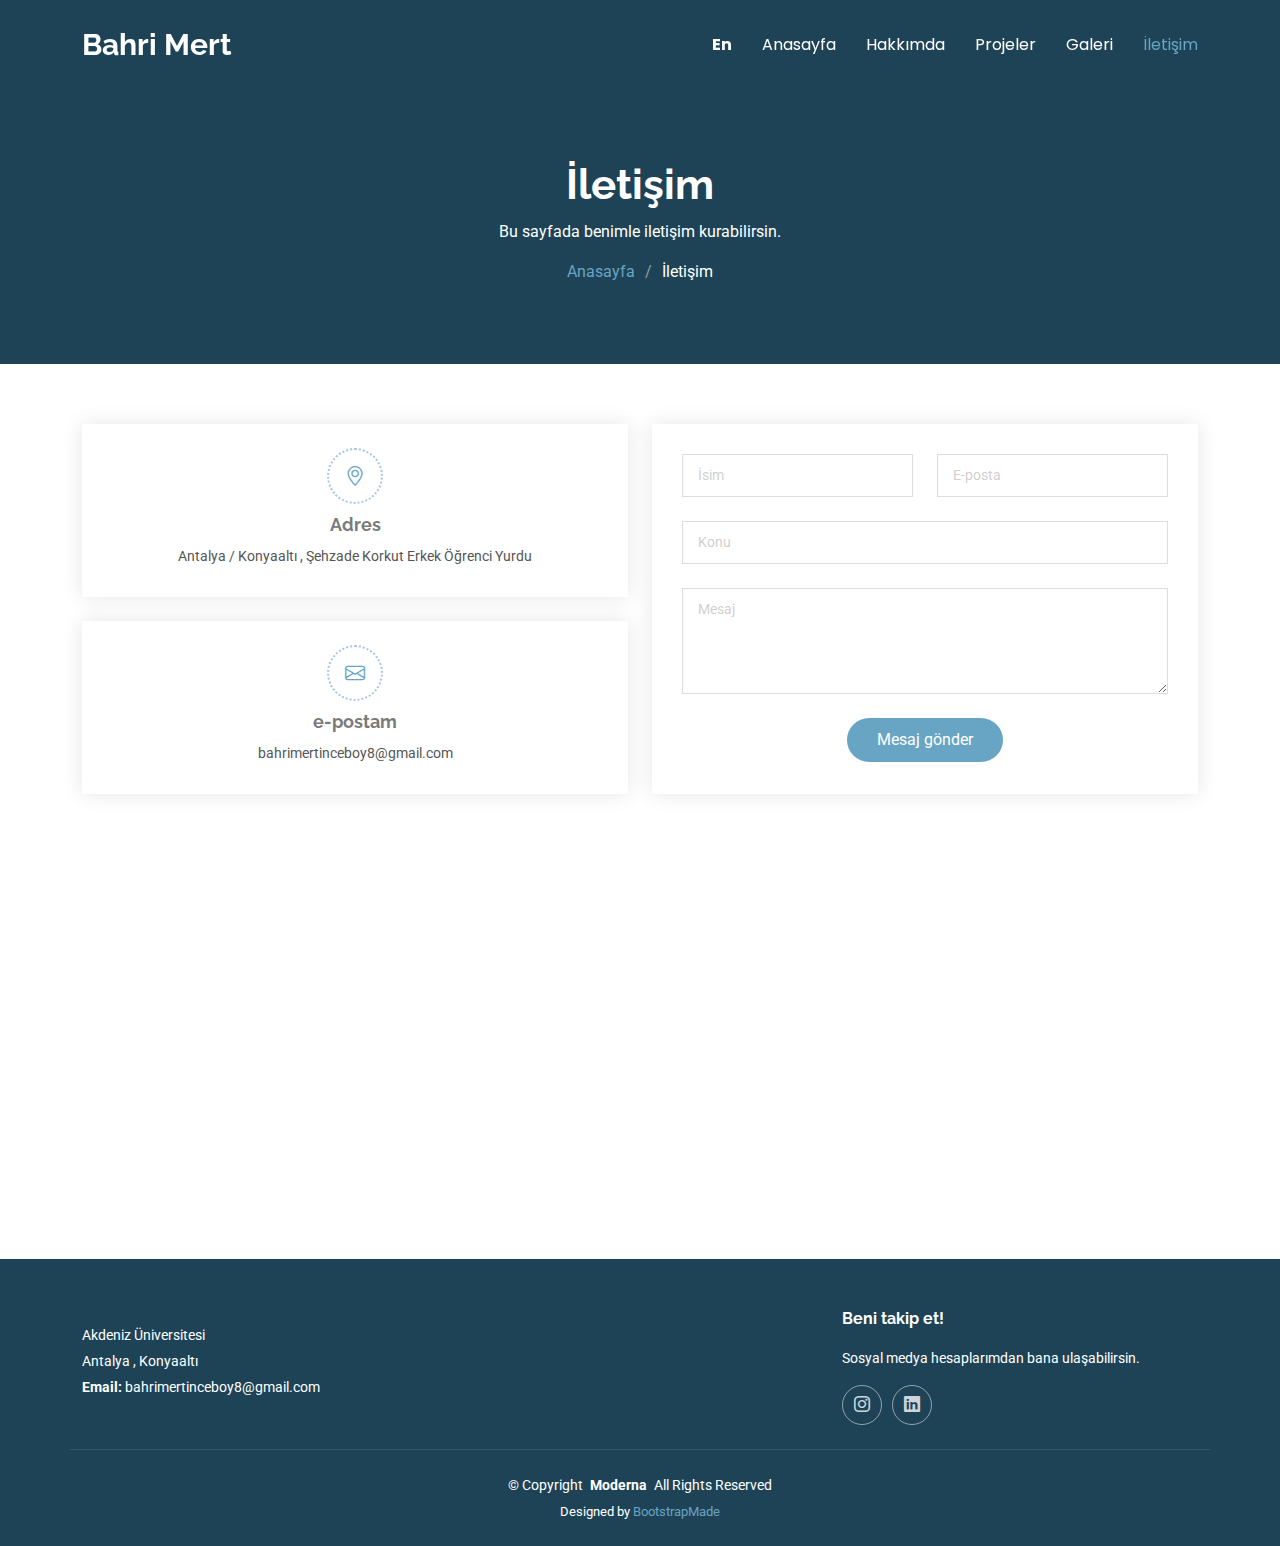
<file: iletisim.html>
<!DOCTYPE html>
<html lang="en">

<head>
  <meta charset="utf-8">
  <meta content="width=device-width, initial-scale=1.0" name="viewport">
  <title>İletişim - Bahri Mert İnceboy</title>
  <meta name="description" content="Akdeniz Üniversitesi Bilgisayar Programcılığı öğrencisi Bahri Mert İnceboy'un kişisel portfolyo web sitesi. Web tasarım projeleri, grafik çalışmalar ve özgeçmiş bilgileri.">
  <meta name="keywords" content="Bahri Mert İnceboy, Akdeniz Üniversitesi, Bilgisayar Programcılığı, Web Tasarım, Portfolyo, HTML, CSS, Grafik Tasarım, Antalya, Öğrenci Projesi">

  <!-- Favicons -->
  <link href="assets/img/favicon.png" rel="icon">
  <link href="assets/img/apple-touch-icon.png" rel="apple-touch-icon">

  <!-- Fonts -->
  <link href="https://fonts.googleapis.com" rel="preconnect">
  <link href="https://fonts.gstatic.com" rel="preconnect" crossorigin>
  <link href="https://fonts.googleapis.com/css2?family=Roboto:ital,wght@0,100;0,300;0,400;0,500;0,700;0,900;1,100;1,300;1,400;1,500;1,700;1,900&family=Poppins:ital,wght@0,100;0,200;0,300;0,400;0,500;0,600;0,700;0,800;0,900;1,100;1,200;1,300;1,400;1,500;1,600;1,700;1,800;1,900&family=Raleway:ital,wght@0,100;0,200;0,300;0,400;0,500;0,600;0,700;0,800;0,900;1,100;1,200;1,300;1,400;1,500;1,600;1,700;1,800;1,900&display=swap" rel="stylesheet">

  <!-- Vendor CSS Files -->
  <link href="assets/vendor/bootstrap/css/bootstrap.min.css" rel="stylesheet">
  <link href="assets/vendor/bootstrap-icons/bootstrap-icons.css" rel="stylesheet">
  <link href="assets/vendor/aos/aos.css" rel="stylesheet">
  <link href="assets/vendor/glightbox/css/glightbox.min.css" rel="stylesheet">
  <link href="assets/vendor/swiper/swiper-bundle.min.css" rel="stylesheet">

  <!-- Main CSS File -->
  <link href="assets/css/main.css" rel="stylesheet">

  <!-- =======================================================
  * Template Name: Moderna
  * Template URL: https://bootstrapmade.com/free-bootstrap-template-corporate-moderna/
  * Updated: Aug 07 2024 with Bootstrap v5.3.3
  * Author: BootstrapMade.com
  * License: https://bootstrapmade.com/license/
  ======================================================== -->
</head>

<body class="contact-page">

  <header id="header" class="header d-flex align-items-center fixed-top">
    <div class="container-fluid container-xl position-relative d-flex align-items-center justify-content-between">

      <a href="index.html" class="logo d-flex align-items-center">
        <!-- Uncomment the line below if you also wish to use an image logo -->
        <!-- <img src="assets/img/logo.png" alt=""> -->
        <h1 class="sitename">Bahri Mert</h1>
      </a>

      <nav id="navmenu" class="navmenu">
       
        <ul>
          <li><a href="en/contact.html" style="color: rgb(255, 255, 255); font-weight: bold;">En</a></li>
          <li><a href="index.html">Anasayfa</a></li>
          <li><a href="hakkimda.html">Hakkımda</a></li>
          <li><a href="projeler.html">Projeler</a></li>
          <li><a href="Galeri.html">Galeri</a></li>
          <li><a href="iletisim.html" class="active">İletişim</a></li>
          
        </ul>
        <i class="mobile-nav-toggle d-xl-none bi bi-list"></i>
      </nav>

    </div>
  </header>

  <main class="main">

    <!-- Page Title -->
    <div class="page-title dark-background">
      <div class="container position-relative">
        <h1>İletişim</h1>
        <p>Bu sayfada benimle iletişim kurabilirsin.</p>
        <nav class="breadcrumbs">
          <ol>
            <li><a href="index.html">Anasayfa</a></li>
            <li class="current">İletişim</li>
          </ol>
        </nav>
      </div>
    </div><!-- End Page Title -->

    <!-- Contact Section -->
    <section id="contact" class="contact section">

      <div class="container" data-aos="fade-up" data-aos-delay="100">

        <div class="row gy-4">
          <div class="col-lg-6 ">
            <div class="row gy-4">

              <div class="col-lg-12">
                <div class="info-item d-flex flex-column justify-content-center align-items-center" data-aos="fade-up" data-aos-delay="200">
                  <i class="bi bi-geo-alt"></i>
                  <h3>Adres</h3>
                  <p>Antalya / Konyaaltı , Şehzade Korkut Erkek Öğrenci Yurdu</p>
                </div>
              </div><!-- End Info Item -->

              

              <div class="col-md-12">
                <div class="info-item d-flex flex-column justify-content-center align-items-center" data-aos="fade-up" data-aos-delay="400">
                  <i class="bi bi-envelope"></i>
                  <h3>e-postam</h3>
                  <p>bahrimertinceboy8@gmail.com</p>
                </div>
              </div><!-- End Info Item -->

            </div>
          </div>

          <div class="col-lg-6">
            <form action="forms/contact.php" method="post" class="php-email-form" data-aos="fade-up" data-aos-delay="500">
              <div class="row gy-4">

                <div class="col-md-6">
                  <input type="text" name="name" class="form-control" placeholder="İsim" required="">
                </div>

                <div class="col-md-6 ">
                  <input type="email" class="form-control" name="email" placeholder="E-posta" required="">
                </div>

                <div class="col-md-12">
                  <input type="text" class="form-control" name="subject" placeholder="Konu" required="">
                </div>

                <div class="col-md-12">
                  <textarea class="form-control" name="message" rows="4" placeholder="Mesaj" required=""></textarea>
                </div>

                <div class="col-md-12 text-center">
                  <div class="loading">Yükleniyor</div>
                  <div class="error-message"></div>
                  <div class="sent-message">Mesajınız gönderildi. Teşekkür ederiz!</div>

                  <button type="submit">Mesaj gönder</button>
                </div>

              </div>
            </form>
          </div><!-- End Contact Form -->

        </div>

      </div>

      <div class="mt-5" data-aos="fade-up" data-aos-delay="200">
        <iframe src="https://www.google.com/maps/embed?pb=!1m18!1m12!1m3!1d3190.9367240993433!2d30.636352975712757!3d36.89186197222119!2m3!1f0!2f0!3f0!3m2!1i1024!2i768!4f13.1!3m3!1m2!1s0x14c3914b275b4d8d%3A0x641a0084f20dd37!2sKYK%20%C5%9Eehzade%20Korkut%20%C3%96%C4%9Frenci%20Yurdu!5e0!3m2!1str!2str!4v1764852808141!5m2!1str!2str" width="100%" height="350" style="border:0;" allowfullscreen="" loading="lazy" referrerpolicy="no-referrer-when-downgrade"></iframe>
      </div><!-- End Google Maps -->

    </section><!-- /Contact Section -->

  </main>

  <footer id="footer" class="footer dark-background">

   
    <div class="container footer-top">
      <div class="row gy-4">
        <div class="col-lg-4 col-md-6 footer-about">
          <a href="index.html" class="d-flex align-items-center">
            <span class="sitename"></span>
          </a>
          <div class="footer-contact pt-3">
            <p>Akdeniz Üniversitesi</p>
            <p>Antalya , Konyaaltı</p>
          
            <p><strong>Email:</strong> <span>bahrimertinceboy8@gmail.com</span></p>
          </div>
        </div>

        <div class="col-lg-2 col-md-3 footer-links">
          
        </div>

        <div class="col-lg-2 col-md-3 footer-links">
          
        </div>

        <div class="col-lg-4 col-md-12">
          <h4>Beni takip et!</h4>
          <p>Sosyal medya hesaplarımdan bana ulaşabilirsin.</p>
          <div class="social-links d-flex">
            
            
            <a href="https://www.instagram.com/bahri_mert10"><i class="bi bi-instagram"></i></a>
            <a href="https://www.linkedin.com/in/bahri-mert-inceboy-39a66a24a/"><i class="bi bi-linkedin"></i></a>
          </div>
        </div>

      </div>
    </div>

    <div class="container copyright text-center mt-4">
      <p>© <span>Copyright</span> <strong class="px-1 sitename">Moderna</strong> <span>All Rights Reserved</span></p>
      <div class="credits">
        <!-- All the links in the footer should remain intact. -->
        <!-- You can delete the links only if you've purchased the pro version. -->
        <!-- Licensing information: https://bootstrapmade.com/license/ -->
        <!-- Purchase the pro version with working PHP/AJAX contact form: [buy-url] -->
        Designed by <a href="https://bootstrapmade.com/">BootstrapMade</a>
      </div>
    </div>

  </footer>

  <!-- Scroll Top -->
  <a href="#" id="scroll-top" class="scroll-top d-flex align-items-center justify-content-center"><i class="bi bi-arrow-up-short"></i></a>

  <!-- Preloader -->
  <div id="preloader"></div>

  <!-- Vendor JS Files -->
  <script src="assets/vendor/bootstrap/js/bootstrap.bundle.min.js"></script>
  <script src="assets/vendor/php-email-form/validate.js"></script>
  <script src="assets/vendor/aos/aos.js"></script>
  <script src="assets/vendor/glightbox/js/glightbox.min.js"></script>
  <script src="assets/vendor/purecounter/purecounter_vanilla.js"></script>
  <script src="assets/vendor/swiper/swiper-bundle.min.js"></script>
  <script src="assets/vendor/waypoints/noframework.waypoints.js"></script>
  <script src="assets/vendor/imagesloaded/imagesloaded.pkgd.min.js"></script>
  <script src="assets/vendor/isotope-layout/isotope.pkgd.min.js"></script>

  <!-- Main JS File -->
  <script src="assets/js/main.js"></script>

</body>

</html>
</file>
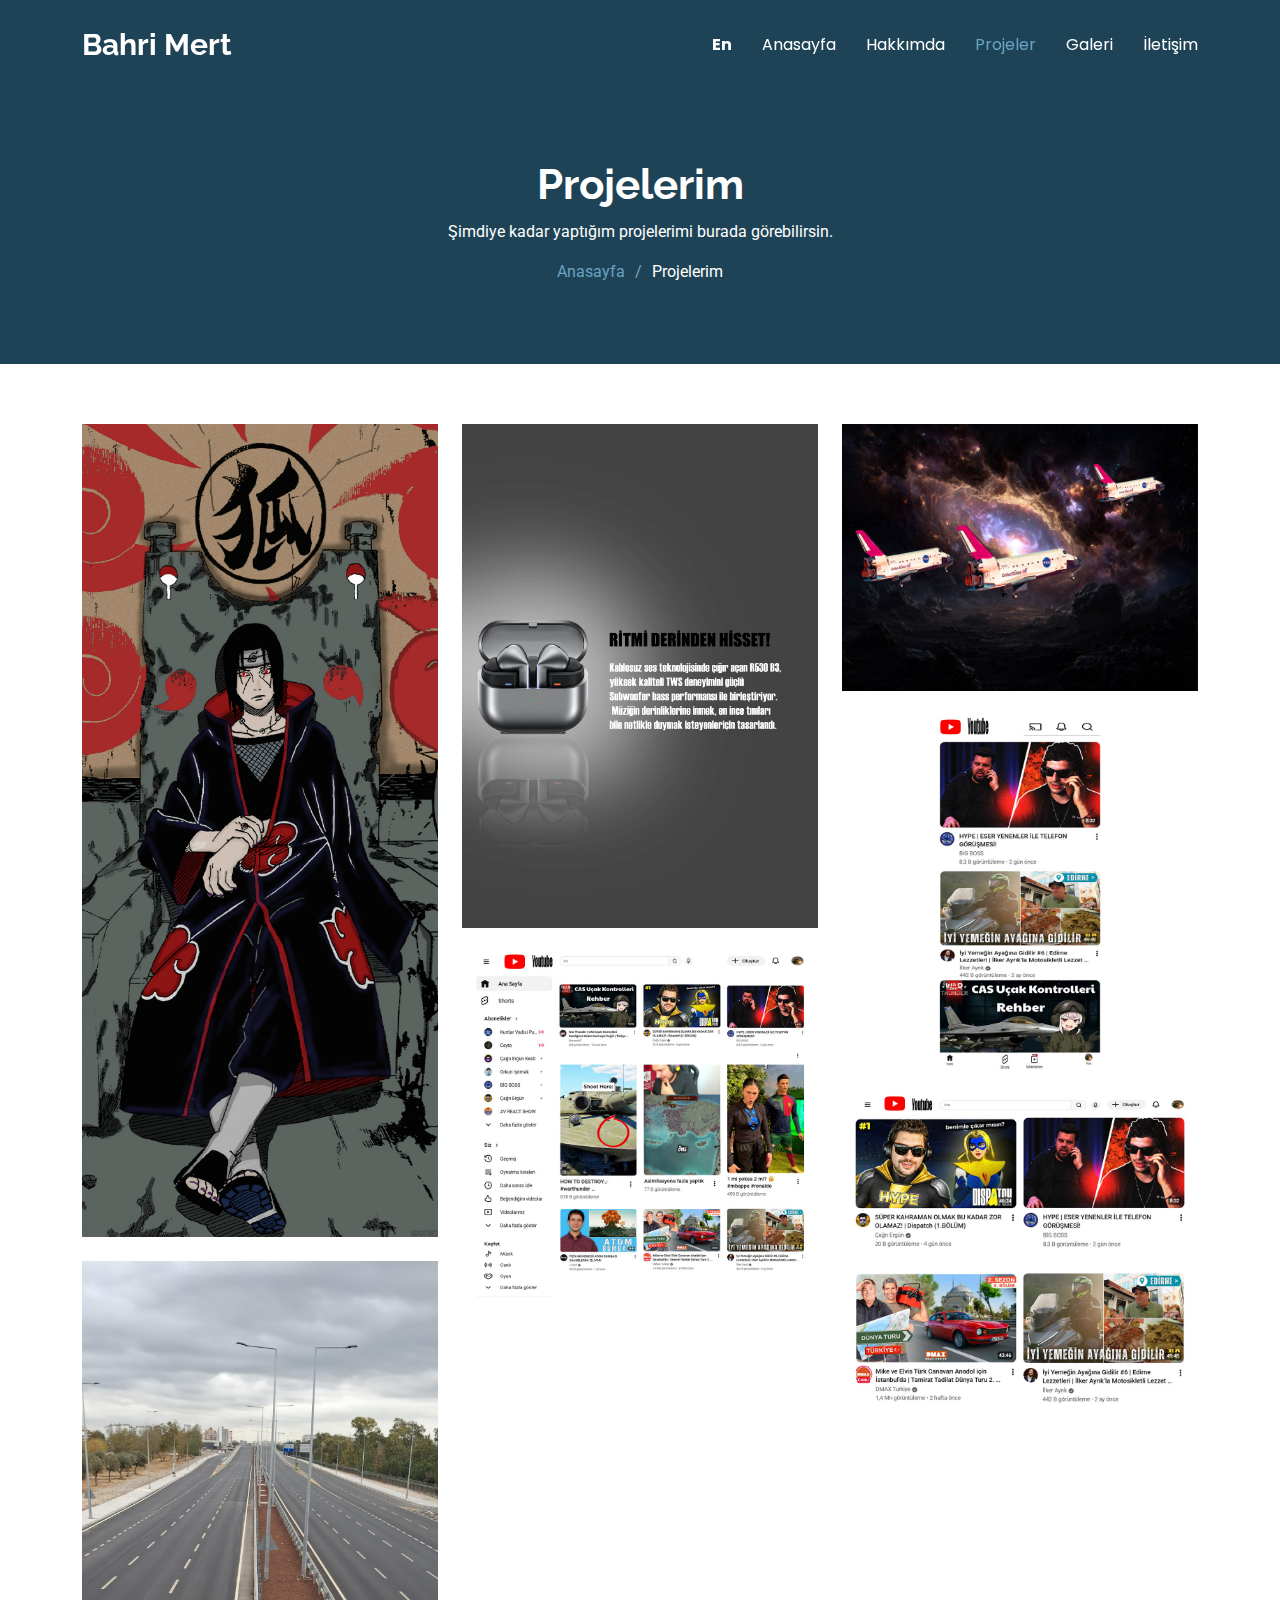
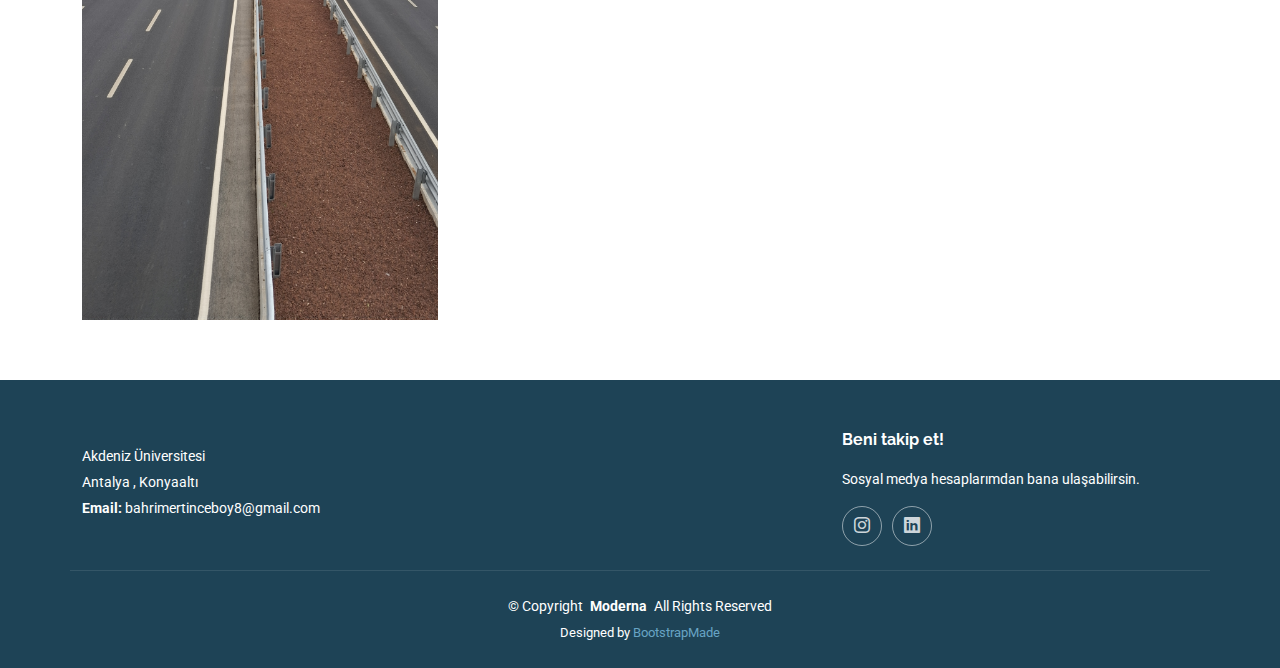
<file: projeler.html>
<!DOCTYPE html>
<html lang="en">

<head>
  <meta charset="utf-8">
  <meta content="width=device-width, initial-scale=1.0" name="viewport">
  <title>Projelerim - Bahri Mert İnceboy</title>
  <meta name="description" content="Akdeniz Üniversitesi Bilgisayar Programcılığı öğrencisi Bahri Mert İnceboy'un kişisel portfolyo web sitesi. Web tasarım projeleri, grafik çalışmalar ve özgeçmiş bilgileri.">
  <meta name="keywords" content="Bahri Mert İnceboy, Akdeniz Üniversitesi, Bilgisayar Programcılığı, Web Tasarım, Portfolyo, HTML, CSS, Grafik Tasarım, Antalya, Öğrenci Projesi">

  <!-- Favicons -->
  <link href="assets/img/favicon.png" rel="icon">
  <link href="assets/img/apple-touch-icon.png" rel="apple-touch-icon">

  <!-- Fonts -->
  <link href="https://fonts.googleapis.com" rel="preconnect">
  <link href="https://fonts.gstatic.com" rel="preconnect" crossorigin>
  <link href="https://fonts.googleapis.com/css2?family=Roboto:ital,wght@0,100;0,300;0,400;0,500;0,700;0,900;1,100;1,300;1,400;1,500;1,700;1,900&family=Poppins:ital,wght@0,100;0,200;0,300;0,400;0,500;0,600;0,700;0,800;0,900;1,100;1,200;1,300;1,400;1,500;1,600;1,700;1,800;1,900&family=Raleway:ital,wght@0,100;0,200;0,300;0,400;0,500;0,600;0,700;0,800;0,900;1,100;1,200;1,300;1,400;1,500;1,600;1,700;1,800;1,900&display=swap" rel="stylesheet">

  <!-- Vendor CSS Files -->
  <link href="assets/vendor/bootstrap/css/bootstrap.min.css" rel="stylesheet">
  <link href="assets/vendor/bootstrap-icons/bootstrap-icons.css" rel="stylesheet">
  <link href="assets/vendor/aos/aos.css" rel="stylesheet">
  <link href="assets/vendor/glightbox/css/glightbox.min.css" rel="stylesheet">
  <link href="assets/vendor/swiper/swiper-bundle.min.css" rel="stylesheet">

  <!-- Main CSS File -->
  <link href="assets/css/main.css" rel="stylesheet">

  <!-- =======================================================
  * Template Name: Moderna
  * Template URL: https://bootstrapmade.com/free-bootstrap-template-corporate-moderna/
  * Updated: Aug 07 2024 with Bootstrap v5.3.3
  * Author: BootstrapMade.com
  * License: https://bootstrapmade.com/license/
  ======================================================== -->
</head>

<body class="portfolio-page">

  <header id="header" class="header d-flex align-items-center fixed-top">
    <div class="container-fluid container-xl position-relative d-flex align-items-center justify-content-between">

      <a href="index.html" class="logo d-flex align-items-center">
        <!-- Uncomment the line below if you also wish to use an image logo -->
        <!-- <img src="assets/img/logo.png" alt=""> -->
        <h1 class="sitename">Bahri Mert</h1>
      </a>

      <nav id="navmenu" class="navmenu">
        <ul>
          <li><a href="en/projects.html" style="color: rgb(255, 255, 255); font-weight: bold;">En</a></li>
          <li><a href="index.html">Anasayfa</a></li>
          <li><a href="hakkimda.html">Hakkımda</a></li>
          <li><a href="projeler.html" class="active">Projeler</a></li>
          <li><a href="Galeri.html">Galeri</a></li>
          <li><a href="iletisim.html">İletişim</a></li>
          
        </ul>
        <i class="mobile-nav-toggle d-xl-none bi bi-list"></i>
      </nav>

    </div>
  </header>

  <main class="main">

    <!-- Page Title -->
    <div class="page-title dark-background">
      <div class="container position-relative">
        <h1>Projelerim</h1>
        <p>Şimdiye kadar yaptığım projelerimi burada görebilirsin.</p>
        <nav class="breadcrumbs">
          <ol>
            <li><a href="index.html">Anasayfa</a></li>
            <li class="current">Projelerim</li>
          </ol>
        </nav>
      </div>
    </div><!-- End Page Title -->

    <!-- Portfolio Section -->
    <section id="projeler" class="portfolio section">

      <div class="container">

        <div class="isotope-layout" data-default-filter="*" data-layout="masonry" data-sort="original-order">

          

          <div class="row gy-4 isotope-container" data-aos="fade-up" data-aos-delay="200">

            <div class="col-lg-4 col-md-6 portfolio-item isotope-item filter-app">
              <div class="portfolio-content h-100">
                <img src="assets/img/Proje4-Sonrası.jpg" class="img-fluid" alt="">
                <div class="portfolio-info">
                  <h4>Karakalem renklendirme</h4>
                  <p> karakalem çiziminin renklenmiş hali</p>
                  <a href="assets/img/Proje4-Sonrası.jpg" title="Karakalem renklendirme" data-gallery="portfolio-gallery-app" class="glightbox preview-link"><i class="bi bi-zoom-in"></i></a>
                  <a href="portfolio-details.html" title="More Details" class="details-link"><i class=""></i></a>
                </div>
              </div>
            </div><!-- End Portfolio Item -->

            <div class="col-lg-4 col-md-6 portfolio-item isotope-item filter-product">
              <div class="portfolio-content h-100">
                <img src="assets/img/Proje3-Sonrası.jpg" class="img-fluid" alt="">
                <div class="portfolio-info">
                  <h4>Ürün Tanıtımı</h4>
                  <p>Bir Kulaklık Tanıtımı</p>
                  <a href="assets/img/Proje3-Sonrası.jpg" title="Ürün Tanıtımı" data-gallery="portfolio-gallery-product" class="glightbox preview-link"><i class="bi bi-zoom-in"></i></a>
                  <a href="portfolio-details.html" title="More Details" class="details-link"><i class=""></i></a>
                </div>
              </div>
            </div><!-- End Portfolio Item -->

            <!-- End Portfolio Item -->

            

           

            <div class="col-lg-4 col-md-6 portfolio-item isotope-item filter-branding">
              <div class="portfolio-content h-100">
                <img src="assets/img/Proje5 - Sonrası.jpg" class="img-fluid" alt="">
                <div class="portfolio-info">
                  <h4>Smart Object</h4>
                  <p></p>
                  <a href="assets/img/Proje5 - Sonrası.jpg" title="Smart Object" data-gallery="portfolio-gallery-branding" class="glightbox preview-link"><i class="bi bi-zoom-in"></i></a>
                  <a href="portfolio-details.html" title="More Details" class="details-link"><i class=""></i></a>
                </div>
              </div>
            </div><!-- End Portfolio Item -->

            <div class="col-lg-4 col-md-6 portfolio-item isotope-item filter-books">
              <div class="portfolio-content h-100">
                <img src="assets/img/Proje6-Sonrası(Mobil).jpg" class="img-fluid" alt="">
                <div class="portfolio-info">
                  <h4>Website sitesi Arayüzü</h4>
                  <p>Mobil hali</p>
                  <a href="assets/img/Proje6-Sonrası(Mobil).jpg" title="Web sitesi Arayüzü " data-gallery="portfolio-gallery-book" class="glightbox preview-link"><i class="bi bi-zoom-in"></i></a>
                  <a href="portfolio-details.html" title="More Details" class="details-link"><i class=""></i></a>
                </div>
              </div>
            </div><!-- End Portfolio Item -->

            <div class="col-lg-4 col-md-6 portfolio-item isotope-item filter-app">
              <div class="portfolio-content h-100">
                <img src="assets/img/Proje6-Sonrası.jpg" class="img-fluid" alt="">
                <div class="portfolio-info">
                  <h4>Web sitesi Arayüzü</h4>
                  <p>Masaüstü hali</p>
                  <a href="assets/img/Proje6-Sonrası.jpg" title="Web sitesi Arayüzü" data-gallery="portfolio-gallery-app" class="glightbox preview-link"><i class="bi bi-zoom-in"></i></a>
                  <a href="portfolio-details.html" title="More Details" class="details-link"><i class=""></i></a>
                </div>
              </div>
            </div><!-- End Portfolio Item -->

            <div class="col-lg-4 col-md-6 portfolio-item isotope-item filter-product">
              <div class="portfolio-content h-100">
                <img src="assets/img/Proje6-Sonrası(Tablet).jpg" class="img-fluid" alt="">
                <div class="portfolio-info">
                  <h4>Web sitesi Arayüzü</h4>
                  <p>Tablet hali</p>
                  <a href="assets/img/Proje6-Sonrası(Tablet).jpg" title="Web Sitesi Arayüzü" data-gallery="portfolio-gallery-product" class="glightbox preview-link"><i class="bi bi-zoom-in"></i></a>
                  <a href="portfolio-details.html" title="More Details" class="details-link"><i class=""></i></a>
                </div>
              </div>
            </div><!-- End Portfolio Item -->

            <div class="col-lg-4 col-md-6 portfolio-item isotope-item filter-branding">
              <div class="portfolio-content h-100">
                <img src="assets/img/Proje 1- İmage Stack JPEG.jpg" class="img-fluid" alt="">
                <div class="portfolio-info">
                  <h4>İmage Stack</h4>
                  <p>Yolun arabalı halinin temizlenmesi</p>
                  <a href="assets/img/Proje 1- İmage Stack JPEG.jpg" title="İmage Stack" data-gallery="portfolio-gallery-branding" class="glightbox preview-link"><i class="bi bi-zoom-in"></i></a>
                  <a href="portfolio-details.html" title="More Details" class="details-link"><i class=""></i></a>
                </div>
              </div>
            </div><!-- End Portfolio Item -->

            

          </div><!-- End Portfolio Container -->

        </div>

      </div>

    </section><!-- /Portfolio Section -->

  </main>

  <footer id="footer" class="footer dark-background">

    

    <div class="container footer-top">
      <div class="row gy-4">
        <div class="col-lg-4 col-md-6 footer-about">
          <a href="index.html" class="d-flex align-items-center">
            <span class="sitename"></span>
          </a>
          <div class="footer-contact pt-3">
            <p>Akdeniz Üniversitesi</p>
            <p>Antalya , Konyaaltı</p>
          
            <p><strong>Email:</strong> <span>bahrimertinceboy8@gmail.com</span></p>
          </div>
        </div>

        <div class="col-lg-2 col-md-3 footer-links">
          
        </div>

        <div class="col-lg-2 col-md-3 footer-links">
          
        </div>

        <div class="col-lg-4 col-md-12">
          <h4>Beni takip et!</h4>
          <p>Sosyal medya hesaplarımdan bana ulaşabilirsin.</p>
          <div class="social-links d-flex">
            
            
            <a href="https://www.instagram.com/bahri_mert10"><i class="bi bi-instagram"></i></a>
            <a href="https://www.linkedin.com/in/bahri-mert-inceboy-39a66a24a/"><i class="bi bi-linkedin"></i></a>
          </div>
        </div>

      </div>
    </div>

    <div class="container copyright text-center mt-4">
      <p>© <span>Copyright</span> <strong class="px-1 sitename">Moderna</strong> <span>All Rights Reserved</span></p>
      <div class="credits">
        <!-- All the links in the footer should remain intact. -->
        <!-- You can delete the links only if you've purchased the pro version. -->
        <!-- Licensing information: https://bootstrapmade.com/license/ -->
        <!-- Purchase the pro version with working PHP/AJAX contact form: [buy-url] -->
        Designed by <a href="https://bootstrapmade.com/">BootstrapMade</a>
      </div>
    </div>

  </footer>

  <!-- Scroll Top -->
  <a href="#" id="scroll-top" class="scroll-top d-flex align-items-center justify-content-center"><i class="bi bi-arrow-up-short"></i></a>

  <!-- Preloader -->
  <div id="preloader"></div>

  <!-- Vendor JS Files -->
  <script src="assets/vendor/bootstrap/js/bootstrap.bundle.min.js"></script>
  <script src="assets/vendor/php-email-form/validate.js"></script>
  <script src="assets/vendor/aos/aos.js"></script>
  <script src="assets/vendor/glightbox/js/glightbox.min.js"></script>
  <script src="assets/vendor/purecounter/purecounter_vanilla.js"></script>
  <script src="assets/vendor/swiper/swiper-bundle.min.js"></script>
  <script src="assets/vendor/waypoints/noframework.waypoints.js"></script>
  <script src="assets/vendor/imagesloaded/imagesloaded.pkgd.min.js"></script>
  <script src="assets/vendor/isotope-layout/isotope.pkgd.min.js"></script>

  <!-- Main JS File -->
  <script src="assets/js/main.js"></script>

</body>

</html>
</file>
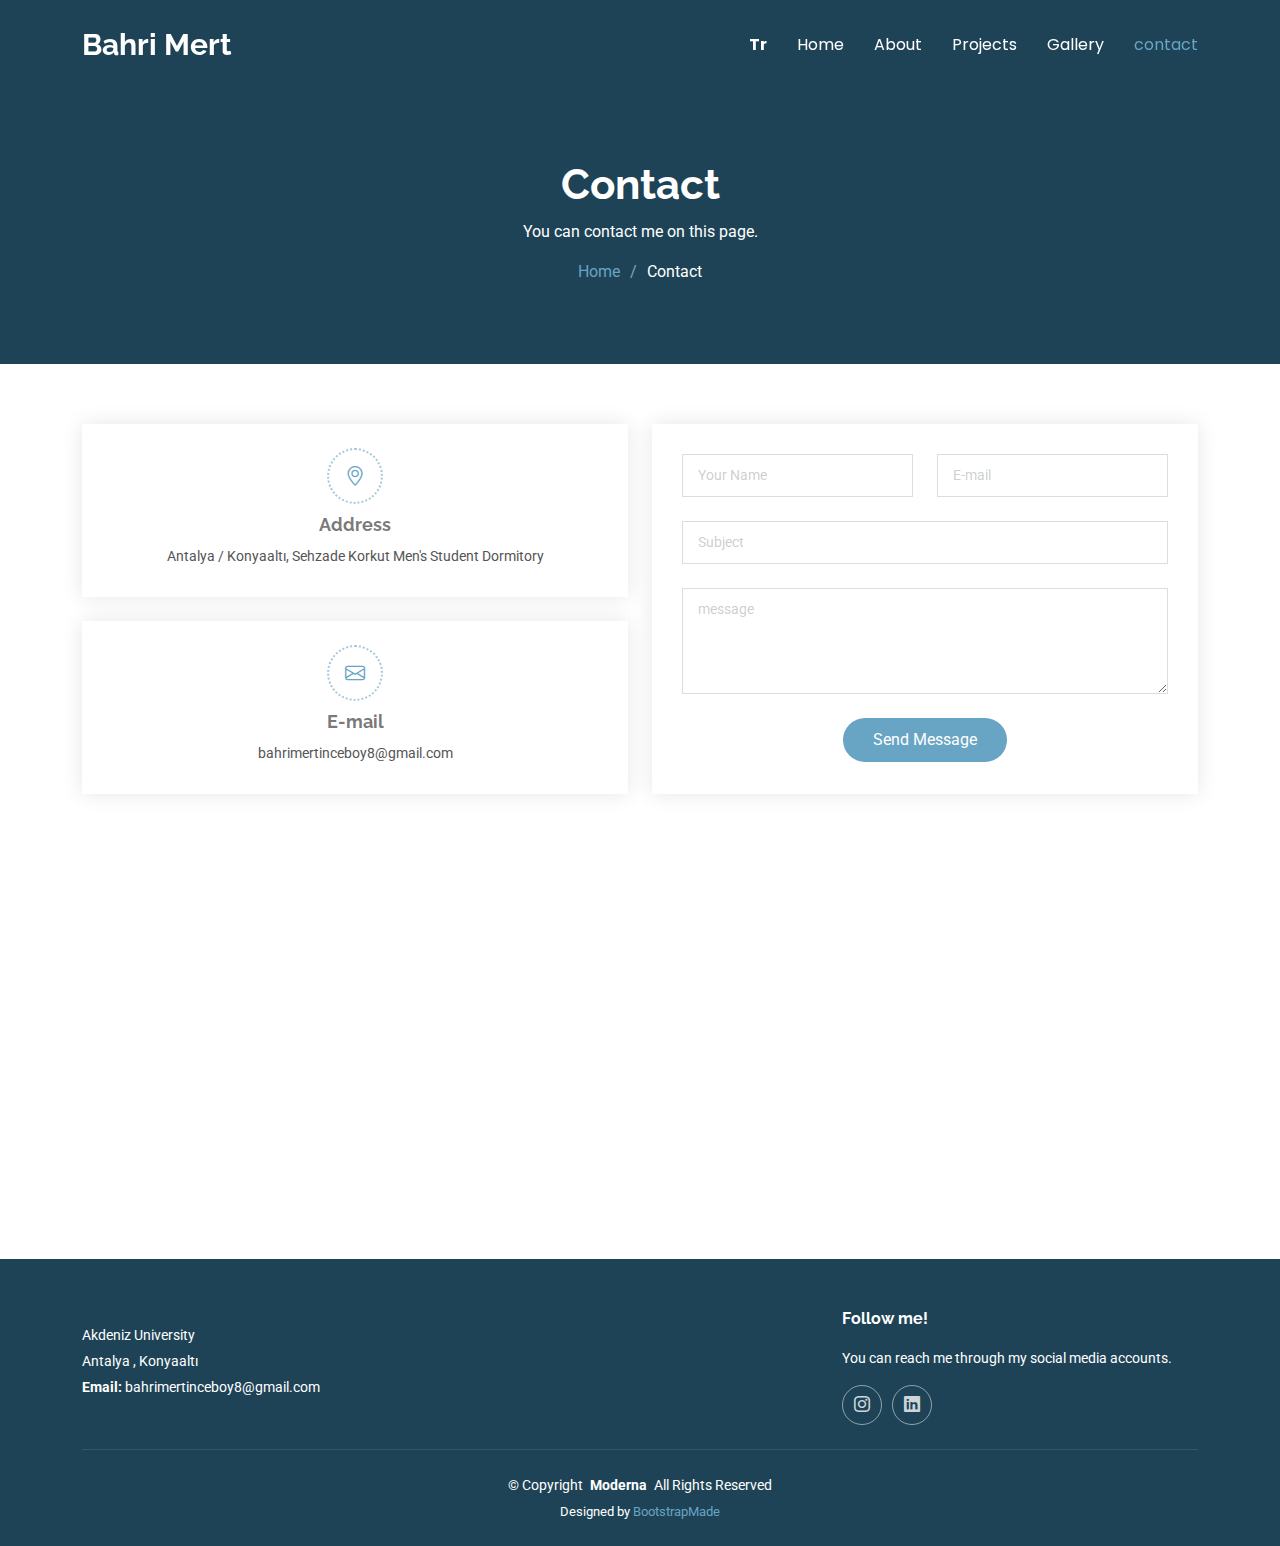
<file: EN/contact.html>
<!DOCTYPE html>
<html lang="en">

<head>
  <meta charset="utf-8">
  <meta content="width=device-width, initial-scale=1.0" name="viewport">
  <title>Contact - Bahri Mert İnceboy</title>
  <meta name="description" content="Akdeniz Üniversitesi Bilgisayar Programcılığı öğrencisi Bahri Mert İnceboy'un kişisel portfolyo web sitesi. Web tasarım projeleri, grafik çalışmalar ve özgeçmiş bilgileri.">
  <meta name="keywords" content="Bahri Mert İnceboy, Akdeniz Üniversitesi, Bilgisayar Programcılığı, Web Tasarım, Portfolyo, HTML, CSS, Grafik Tasarım, Antalya, Öğrenci Projesi">

  <!-- Favicons -->
  <link href="../assets/img/favicon.png" rel="icon">
  <link href="../assets/img/apple-touch-icon.png" rel="apple-touch-icon">

  <!-- Fonts -->
  <link href="https://fonts.googleapis.com" rel="preconnect">
  <link href="https://fonts.gstatic.com" rel="preconnect" crossorigin>
  <link href="https://fonts.googleapis.com/css2?family=Roboto:ital,wght@0,100;0,300;0,400;0,500;0,700;0,900;1,100;1,300;1,400;1,500;1,700;1,900&family=Poppins:ital,wght@0,100;0,200;0,300;0,400;0,500;0,600;0,700;0,800;0,900;1,100;1,200;1,300;1,400;1,500;1,600;1,700;1,800;1,900&family=Raleway:ital,wght@0,100;0,200;0,300;0,400;0,500;0,600;0,700;0,800;0,900;1,100;1,200;1,300;1,400;1,500;1,600;1,700;1,800;1,900&display=swap" rel="stylesheet">

  <!-- Vendor CSS Files -->
  <link href="../assets/vendor/bootstrap/css/bootstrap.min.css" rel="stylesheet">
  <link href="../assets/vendor/bootstrap-icons/bootstrap-icons.css" rel="stylesheet">
  <link href="../assets/vendor/aos/aos.css" rel="stylesheet">
  <link href="../assets/vendor/glightbox/css/glightbox.min.css" rel="stylesheet">
  <link href="../assets/vendor/swiper/swiper-bundle.min.css" rel="stylesheet">

  <!-- Main CSS File -->
  <link href="../assets/css/main.css" rel="stylesheet">

  <!-- =======================================================
  * Template Name: Moderna
  * Template URL: https://bootstrapmade.com/free-bootstrap-template-corporate-moderna/
  * Updated: Aug 07 2024 with Bootstrap v5.3.3
  * Author: BootstrapMade.com
  * License: https://bootstrapmade.com/license/
  ======================================================== -->
</head>

<body class="contact-page">

  <header id="header" class="header d-flex align-items-center fixed-top">
    <div class="container-fluid container-xl position-relative d-flex align-items-center justify-content-between">

      <a href="index.html" class="logo d-flex align-items-center">
        <!-- Uncomment the line below if you also wish to use an image logo -->
        <!-- <img src="../assets/img/logo.png" alt=""> -->
        <h1 class="sitename">Bahri Mert</h1>
      </a>

      <nav id="navmenu" class="navmenu">
       
        <ul>
          <li><a href="../iletisim.html" style="color: rgb(255, 255, 255); font-weight: bold;">Tr</a></li>
          <li><a href="index.html" >Home</a></li>
          <li><a href="about.html">About</a></li>
          <li><a href="projects.html"  >Projects</a></li>
          <li><a href="Gallery.html">Gallery</a></li>
          <li><a href="contact.html" class="active">contact</a></li>
          
        </ul>
        <i class="mobile-nav-toggle d-xl-none bi bi-list"></i>
      </nav>

    </div>
  </header>

  <main class="main">

    <!-- Page Title -->
    <div class="page-title dark-background">
      <div class="container position-relative">
        <h1>Contact</h1>
        <p>You can contact me on this page.</p>
        <nav class="breadcrumbs">
          <ol>
            <li><a href="index.html">Home</a></li>
            <li class="current">Contact</li>
          </ol>
        </nav>
      </div>
    </div><!-- End Page Title -->

    <!-- Contact Section -->
    <section id="contact" class="contact section">

      <div class="container" data-aos="fade-up" data-aos-delay="100">

        <div class="row gy-4">
          <div class="col-lg-6 ">
            <div class="row gy-4">

              <div class="col-lg-12">
                <div class="info-item d-flex flex-column justify-content-center align-items-center" data-aos="fade-up" data-aos-delay="200">
                  <i class="bi bi-geo-alt"></i>
                  <h3>Address</h3>
                  <p>Antalya / Konyaaltı, Sehzade Korkut Men's Student Dormitory</p>
                </div>
              </div><!-- End Info Item -->

              

              <div class="col-md-12">
                <div class="info-item d-flex flex-column justify-content-center align-items-center" data-aos="fade-up" data-aos-delay="400">
                  <i class="bi bi-envelope"></i>
                  <h3>E-mail</h3>
                  <p>bahrimertinceboy8@gmail.com</p>
                </div>
              </div><!-- End Info Item -->

            </div>
          </div>

          <div class="col-lg-6">
            <form action="forms/contact.php" method="post" class="php-email-form" data-aos="fade-up" data-aos-delay="500">
              <div class="row gy-4">

                <div class="col-md-6">
                  <input type="text" name="name" class="form-control" placeholder="Your Name" required="">
                </div>

                <div class="col-md-6 ">
                  <input type="email" class="form-control" name="email" placeholder="E-mail" required="">
                </div>

                <div class="col-md-12">
                  <input type="text" class="form-control" name="subject" placeholder="Subject" required="">
                </div>

                <div class="col-md-12">
                  <textarea class="form-control" name="message" rows="4" placeholder="message" required=""></textarea>
                </div>

                <div class="col-md-12 text-center">
                  <div class="loading">Loading</div>
                  <div class="error-message"></div>
                  <div class="sent-message">Your message has been sent. Thank you!</div>

                  <button type="submit">Send Message</button>
                </div>

              </div>
            </form>
          </div><!-- End Contact Form -->

        </div>

      </div>

      <div class="mt-5" data-aos="fade-up" data-aos-delay="200">
        <iframe src="https://www.google.com/maps/embed?pb=!1m18!1m12!1m3!1d3190.9367240993433!2d30.636352975712757!3d36.89186197222119!2m3!1f0!2f0!3f0!3m2!1i1024!2i768!4f13.1!3m3!1m2!1s0x14c3914b275b4d8d%3A0x641a0084f20dd37!2sKYK%20%C5%9Eehzade%20Korkut%20%C3%96%C4%9Frenci%20Yurdu!5e0!3m2!1str!2str!4v1764852808141!5m2!1str!2str" width="100%" height="350" style="border:0;" allowfullscreen="" loading="lazy" referrerpolicy="no-referrer-when-downgrade"></iframe>
      </div><!-- End Google Maps -->

    </section><!-- /Contact Section -->

  </main>

  <footer id="footer" class="footer dark-background">

   
    <div class="container footer-top">
      <div class="row gy-4">
        <div class="col-lg-4 col-md-6 footer-about">
          <a href="index.html" class="d-flex align-items-center">
            <span class="sitename"></span>
          </a>
          <div class="footer-contact pt-3">
            <p>Akdeniz University</p>
            <p>Antalya , Konyaaltı</p>
          
            <p><strong>Email:</strong> <span>bahrimertinceboy8@gmail.com</span></p>
          </div>
        </div>

        <div class="col-lg-2 col-md-3 footer-links">
          
        </div>

        <div class="col-lg-2 col-md-3 footer-links">
          
        </div>

        <div class="col-lg-4 col-md-12">
          <h4>Follow me!</h4>
          <p>You can reach me through my social media accounts.</p>
          <div class="social-links d-flex">
            
            
            <a href="https://www.instagram.com/bahri_mert10"><i class="bi bi-instagram"></i></a>
            <a href="https://www.linkedin.com/in/bahri-mert-inceboy-39a66a24a/"><i class="bi bi-linkedin"></i></a>
          </div>
        </div>
    </div>

    <div class="container copyright text-center mt-4">
      <p>© <span>Copyright</span> <strong class="px-1 sitename">Moderna</strong> <span>All Rights Reserved</span></p>
      <div class="credits">
        <!-- All the links in the footer should remain intact. -->
        <!-- You can delete the links only if you've purchased the pro version. -->
        <!-- Licensing information: https://bootstrapmade.com/license/ -->
        <!-- Purchase the pro version with working PHP/AJAX contact form: [buy-url] -->
        Designed by <a href="https://bootstrapmade.com/">BootstrapMade</a>
      </div>
    </div>

  </footer>

  <!-- Scroll Top -->
  <a href="#" id="scroll-top" class="scroll-top d-flex align-items-center justify-content-center"><i class="bi bi-arrow-up-short"></i></a>

  <!-- Preloader -->
  <div id="preloader"></div>

  <!-- Vendor JS Files -->
  <script src="../assets/vendor/bootstrap/js/bootstrap.bundle.min.js"></script>
  <script src="../assets/vendor/php-email-form/validate.js"></script>
  <script src="../assets/vendor/aos/aos.js"></script>
  <script src="../assets/vendor/glightbox/js/glightbox.min.js"></script>
  <script src="../assets/vendor/purecounter/purecounter_vanilla.js"></script>
  <script src="../assets/vendor/swiper/swiper-bundle.min.js"></script>
  <script src="../assets/vendor/waypoints/noframework.waypoints.js"></script>
  <script src="../assets/vendor/imagesloaded/imagesloaded.pkgd.min.js"></script>
  <script src="../assets/vendor/isotope-layout/isotope.pkgd.min.js"></script>

  <!-- Main JS File -->
  <script src="../assets/js/main.js"></script>

</body>

</html>
</file>
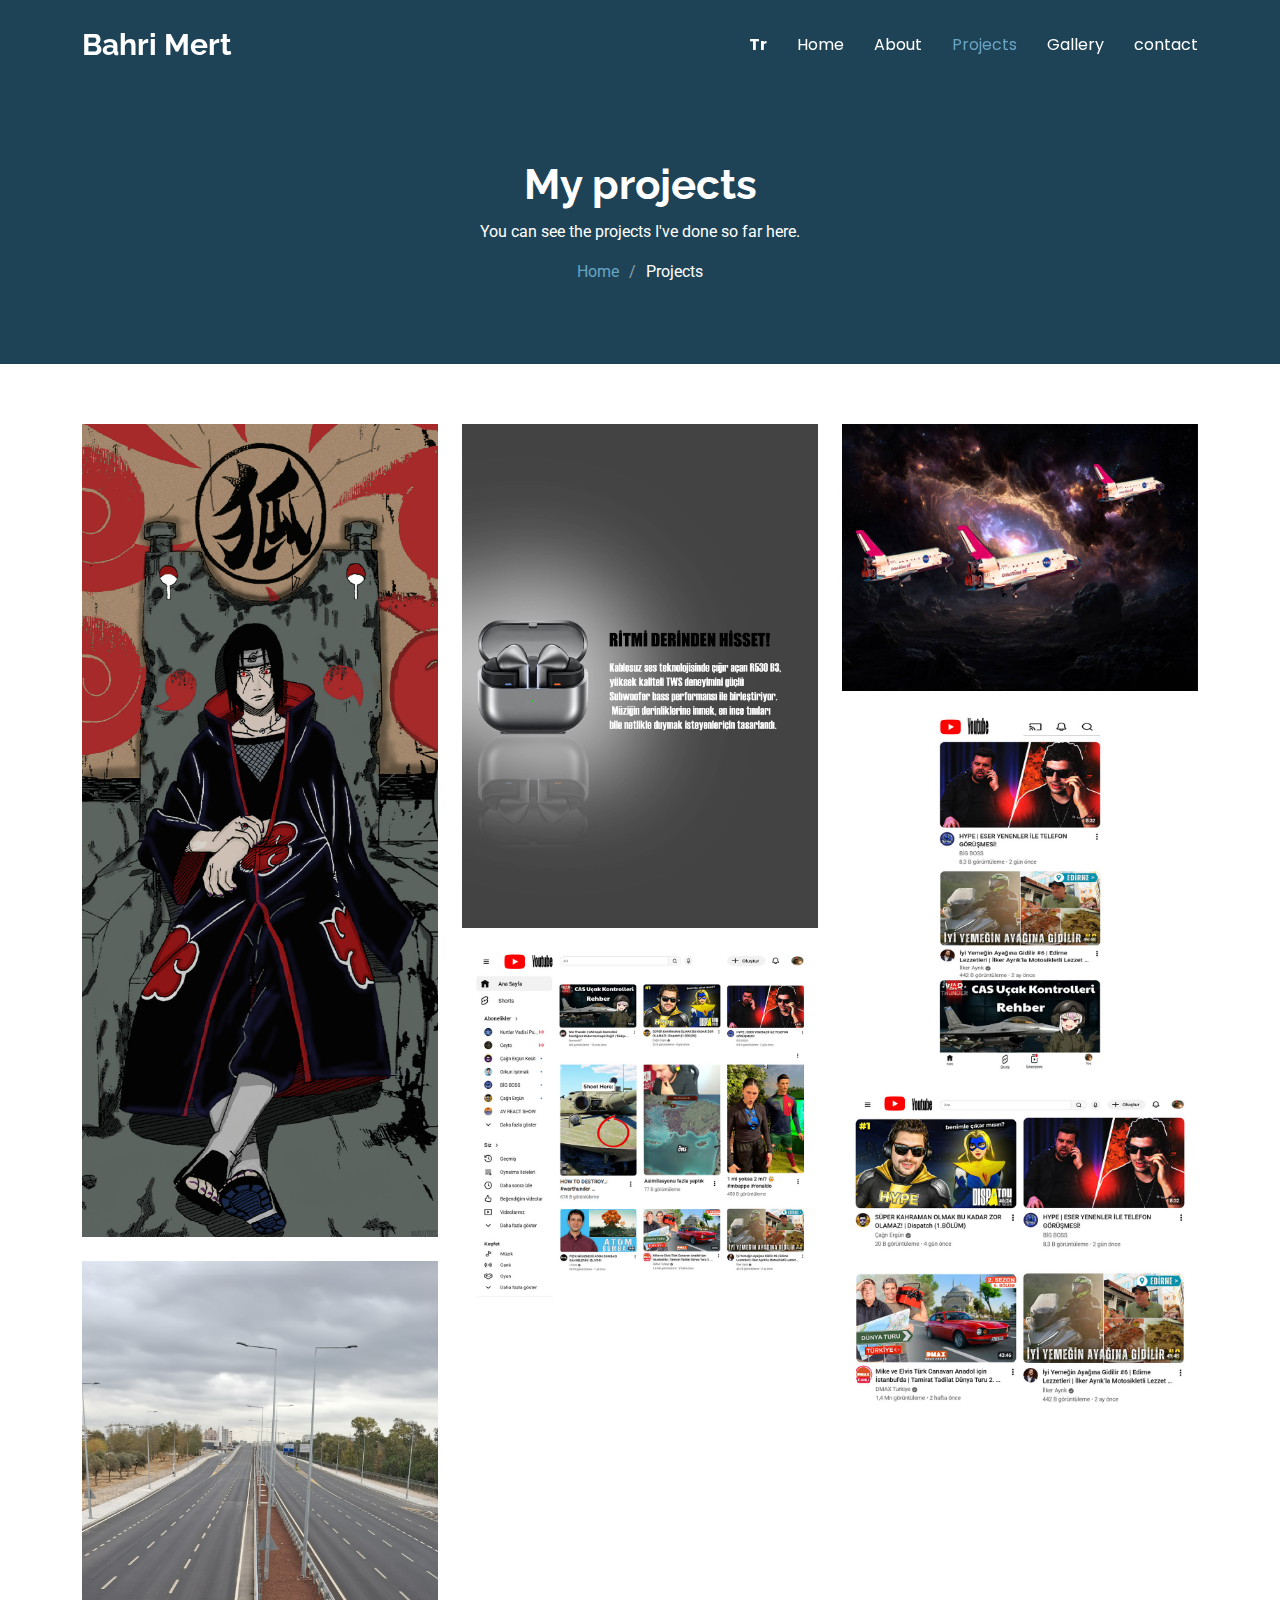
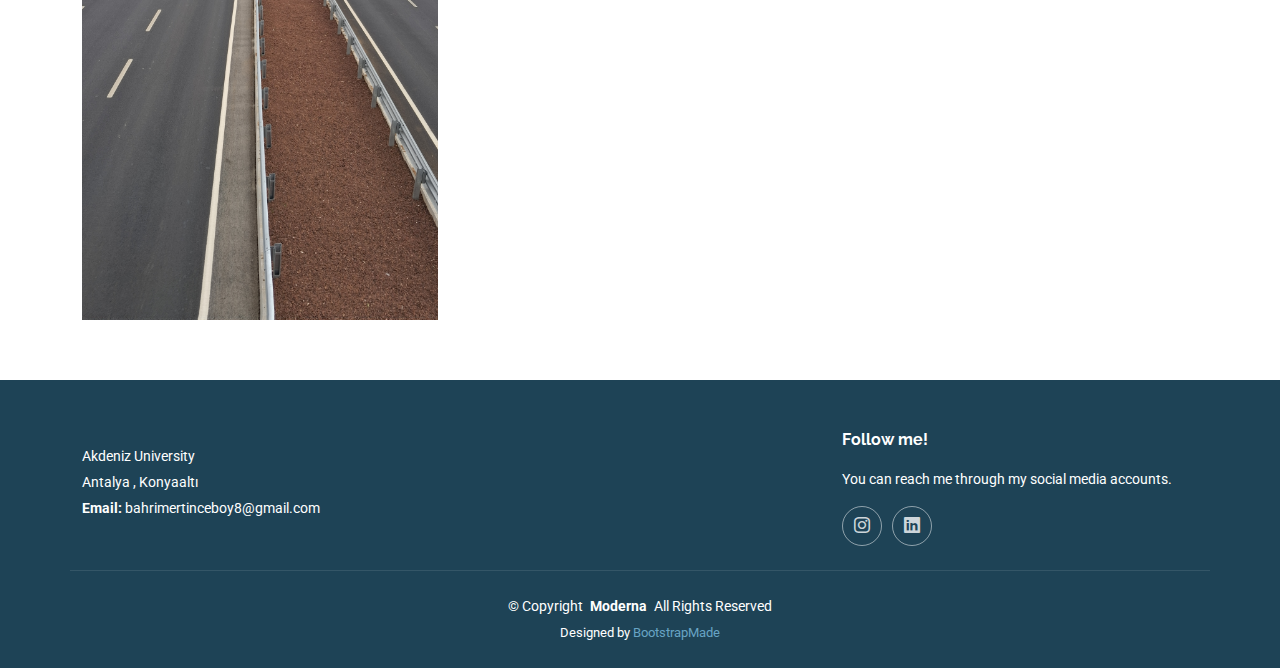
<file: EN/projects.html>
<!DOCTYPE html>
<html lang="en">

<head>
  <meta charset="utf-8">
  <meta content="width=device-width, initial-scale=1.0" name="viewport">
  <title>Projects - Bahri Mert İnceboy</title>
  <meta name="description" content="Akdeniz Üniversitesi Bilgisayar Programcılığı öğrencisi Bahri Mert İnceboy'un kişisel portfolyo web sitesi. Web tasarım projeleri, grafik çalışmalar ve özgeçmiş bilgileri.">
  <meta name="keywords" content="Bahri Mert İnceboy, Akdeniz Üniversitesi, Bilgisayar Programcılığı, Web Tasarım, Portfolyo, HTML, CSS, Grafik Tasarım, Antalya, Öğrenci Projesi">

  <!-- Favicons -->
  <link href="../assets/img/favicon.png" rel="icon">
  <link href="../assets/img/apple-touch-icon.png" rel="apple-touch-icon">

  <!-- Fonts -->
  <link href="https://fonts.googleapis.com" rel="preconnect">
  <link href="https://fonts.gstatic.com" rel="preconnect" crossorigin>
  <link href="https://fonts.googleapis.com/css2?family=Roboto:ital,wght@0,100;0,300;0,400;0,500;0,700;0,900;1,100;1,300;1,400;1,500;1,700;1,900&family=Poppins:ital,wght@0,100;0,200;0,300;0,400;0,500;0,600;0,700;0,800;0,900;1,100;1,200;1,300;1,400;1,500;1,600;1,700;1,800;1,900&family=Raleway:ital,wght@0,100;0,200;0,300;0,400;0,500;0,600;0,700;0,800;0,900;1,100;1,200;1,300;1,400;1,500;1,600;1,700;1,800;1,900&display=swap" rel="stylesheet">

  <!-- Vendor CSS Files -->
  <link href="../assets/vendor/bootstrap/css/bootstrap.min.css" rel="stylesheet">
  <link href="../assets/vendor/bootstrap-icons/bootstrap-icons.css" rel="stylesheet">
  <link href="../assets/vendor/aos/aos.css" rel="stylesheet">
  <link href="../assets/vendor/glightbox/css/glightbox.min.css" rel="stylesheet">
  <link href="../assets/vendor/swiper/swiper-bundle.min.css" rel="stylesheet">

  <!-- Main CSS File -->
  <link href="../assets/css/main.css" rel="stylesheet">

  <!-- =======================================================
  * Template Name: Moderna
  * Template URL: https://bootstrapmade.com/free-bootstrap-template-corporate-moderna/
  * Updated: Aug 07 2024 with Bootstrap v5.3.3
  * Author: BootstrapMade.com
  * License: https://bootstrapmade.com/license/
  ======================================================== -->
</head>

<body class="portfolio-page">

  <header id="header" class="header d-flex align-items-center fixed-top">
    <div class="container-fluid container-xl position-relative d-flex align-items-center justify-content-between">

      <a href="index.html" class="logo d-flex align-items-center">
        <!-- Uncomment the line below if you also wish to use an image logo -->
        <!-- <img src="../assets/img/logo.png" alt=""> -->
        <h1 class="sitename">Bahri Mert</h1>
      </a>

      <nav id="navmenu" class="navmenu">
        <ul>
          <li><a href="../projeler.html" style="color: rgb(255, 255, 255); font-weight: bold;">Tr</a></li>
          <li><a href="index.html" >Home</a></li>
          <li><a href="about.html">About</a></li>
          <li><a href="projects.html" class="active" >Projects</a></li>
          <li><a href="Gallery.html">Gallery</a></li>
          <li><a href="contact.html">contact</a></li>
          
        </ul>
        <i class="mobile-nav-toggle d-xl-none bi bi-list"></i>
      </nav>

    </div>
  </header>

  <main class="main">

    <!-- Page Title -->
    <div class="page-title dark-background">
      <div class="container position-relative">
        <h1>My projects</h1>
        <p>You can see the projects I've done so far here.</p>
        <nav class="breadcrumbs">
          <ol>
            <li><a href="index.html">Home</a></li>
            <li class="current">Projects</li>
          </ol>
        </nav>
      </div>
    </div><!-- End Page Title -->

    <!-- Portfolio Section -->
    <section id="projeler" class="portfolio section">

      <div class="container">

        <div class="isotope-layout" data-default-filter="*" data-layout="masonry" data-sort="original-order">

          

          <div class="row gy-4 isotope-container" data-aos="fade-up" data-aos-delay="200">

            <div class="col-lg-4 col-md-6 portfolio-item isotope-item filter-app">
              <div class="portfolio-content h-100">
                <img src="../assets/img/Proje4-Sonrası.jpg" class="img-fluid" alt="">
                <div class="portfolio-info">
                  <h4>Pencil coloring</h4>
                  <p> colored version of the pencil drawing</p>
                  <a href="../assets/img/Proje4-Sonrası.jpg" title="Pencil coloring" data-gallery="portfolio-gallery-app" class="glightbox preview-link"><i class="bi bi-zoom-in"></i></a>
                  <a href="portfolio-details.html" title="More Details" class="details-link"><i class=""></i></a>
                </div>
              </div>
            </div><!-- End Portfolio Item -->

            <div class="col-lg-4 col-md-6 portfolio-item isotope-item filter-product">
              <div class="portfolio-content h-100">
                <img src="../assets/img/Proje3-Sonrası.jpg" class="img-fluid" alt="">
                <div class="portfolio-info">
                  <h4>Product Introduction</h4>
                  <p>A Headphone Introduction</p>
                  <a href="../assets/img/Proje3-Sonrası.jpg" title="Product Introduction" data-gallery="portfolio-gallery-product" class="glightbox preview-link"><i class="bi bi-zoom-in"></i></a>
                  <a href="portfolio-details.html" title="More Details" class="details-link"><i class=""></i></a>
                </div>
              </div>
            </div><!-- End Portfolio Item -->

            <!-- End Portfolio Item -->

            

           

            <div class="col-lg-4 col-md-6 portfolio-item isotope-item filter-branding">
              <div class="portfolio-content h-100">
                <img src="../assets/img/Proje5 - Sonrası.jpg" class="img-fluid" alt="">
                <div class="portfolio-info">
                  <h4>Smart Object</h4>
                  <p></p>
                  <a href="../assets/img/Proje5 - Sonrası.jpg" title="Smart Object" data-gallery="portfolio-gallery-branding" class="glightbox preview-link"><i class="bi bi-zoom-in"></i></a>
                  <a href="portfolio-details.html" title="More Details" class="details-link"><i class=""></i></a>
                </div>
              </div>
            </div><!-- End Portfolio Item -->

            <div class="col-lg-4 col-md-6 portfolio-item isotope-item filter-books">
              <div class="portfolio-content h-100">
                <img src="../assets/img/Proje6-Sonrası(Mobil).jpg" class="img-fluid" alt="">
                <div class="portfolio-info">
                  <h4>Website Interface</h4>
                  <p>Mobile version</p>
                  <a href="../assets/img/Proje6-Sonrası(Mobil).jpg" title="Website Interface " data-gallery="portfolio-gallery-book" class="glightbox preview-link"><i class="bi bi-zoom-in"></i></a>
                  <a href="portfolio-details.html" title="More Details" class="details-link"><i class=""></i></a>
                </div>
              </div>
            </div><!-- End Portfolio Item -->

            <div class="col-lg-4 col-md-6 portfolio-item isotope-item filter-app">
              <div class="portfolio-content h-100">
                <img src="../assets/img/Proje6-Sonrası.jpg" class="img-fluid" alt="">
                <div class="portfolio-info">
                  <h4>Website Interface</h4>
                  <p>Desktop version</p>
                  <a href="../assets/img/Proje6-Sonrası.jpg" title="Website Interface" data-gallery="portfolio-gallery-app" class="glightbox preview-link"><i class="bi bi-zoom-in"></i></a>
                  <a href="portfolio-details.html" title="More Details" class="details-link"><i class=""></i></a>
                </div>
              </div>
            </div><!-- End Portfolio Item -->

            <div class="col-lg-4 col-md-6 portfolio-item isotope-item filter-product">
              <div class="portfolio-content h-100">
                <img src="../assets/img/Proje6-Sonrası(Tablet).jpg" class="img-fluid" alt="">
                <div class="portfolio-info">
                  <h4>Website Interface</h4>
                  <p>Tablet form</p>
                  <a href="../assets/img/Proje6-Sonrası(Tablet).jpg" title="Website Interface" data-gallery="portfolio-gallery-product" class="glightbox preview-link"><i class="bi bi-zoom-in"></i></a>
                  <a href="portfolio-details.html" title="More Details" class="details-link"><i class=""></i></a>
                </div>
              </div>
            </div><!-- End Portfolio Item -->

            <div class="col-lg-4 col-md-6 portfolio-item isotope-item filter-branding">
              <div class="portfolio-content h-100">
                <img src="../assets/img/Proje 1- İmage Stack JPEG.jpg" class="img-fluid" alt="">
                <div class="portfolio-info">
                  <h4>İmage Stack</h4>
                  <p>Cleaning the road surface</p>
                  <a href="../assets/img/Proje 1- İmage Stack JPEG.jpg" title="İmage Stack" data-gallery="portfolio-gallery-branding" class="glightbox preview-link"><i class="bi bi-zoom-in"></i></a>
                  <a href="portfolio-details.html" title="More Details" class="details-link"><i class=""></i></a>
                </div>
              </div>
            </div><!-- End Portfolio Item -->

            

          </div><!-- End Portfolio Container -->

        </div>

      </div>

    </section><!-- /Portfolio Section -->

  </main>

  <footer id="footer" class="footer dark-background">

    

    <div class="container footer-top">
      <div class="row gy-4">
        <div class="col-lg-4 col-md-6 footer-about">
          <a href="index.html" class="d-flex align-items-center">
            <span class="sitename"></span>
          </a>
          <div class="footer-contact pt-3">
            <p>Akdeniz University</p>
            <p>Antalya , Konyaaltı</p>
          
            <p><strong>Email:</strong> <span>bahrimertinceboy8@gmail.com</span></p>
          </div>
        </div>

        <div class="col-lg-2 col-md-3 footer-links">
          
        </div>

        <div class="col-lg-2 col-md-3 footer-links">
          
        </div>

        <div class="col-lg-4 col-md-12">
          <h4>Follow me!</h4>
          <p>You can reach me through my social media accounts.</p>
          <div class="social-links d-flex">
            
            
            <a href="https://www.instagram.com/bahri_mert10"><i class="bi bi-instagram"></i></a>
            <a href="https://www.linkedin.com/in/bahri-mert-inceboy-39a66a24a/"><i class="bi bi-linkedin"></i></a>
          </div>
        </div>

      </div>
    </div>

    <div class="container copyright text-center mt-4">
      <p>© <span>Copyright</span> <strong class="px-1 sitename">Moderna</strong> <span>All Rights Reserved</span></p>
      <div class="credits">
        <!-- All the links in the footer should remain intact. -->
        <!-- You can delete the links only if you've purchased the pro version. -->
        <!-- Licensing information: https://bootstrapmade.com/license/ -->
        <!-- Purchase the pro version with working PHP/AJAX contact form: [buy-url] -->
        Designed by <a href="https://bootstrapmade.com/">BootstrapMade</a>
      </div>
    </div>

  </footer>

  <!-- Scroll Top -->
  <a href="#" id="scroll-top" class="scroll-top d-flex align-items-center justify-content-center"><i class="bi bi-arrow-up-short"></i></a>

  <!-- Preloader -->
  <div id="preloader"></div>

  <!-- Vendor JS Files -->
  <script src="../assets/vendor/bootstrap/js/bootstrap.bundle.min.js"></script>
  <script src="../assets/vendor/php-email-form/validate.js"></script>
  <script src="../assets/vendor/aos/aos.js"></script>
  <script src="../assets/vendor/glightbox/js/glightbox.min.js"></script>
  <script src="../assets/vendor/purecounter/purecounter_vanilla.js"></script>
  <script src="../assets/vendor/swiper/swiper-bundle.min.js"></script>
  <script src="../assets/vendor/waypoints/noframework.waypoints.js"></script>
  <script src="../assets/vendor/imagesloaded/imagesloaded.pkgd.min.js"></script>
  <script src="../assets/vendor/isotope-layout/isotope.pkgd.min.js"></script>

  <!-- Main JS File -->
  <script src="../assets/js/main.js"></script>

</body>

</html>
</file>
<file: assets/css/main.css>
/**
* Template Name: Moderna
* Template URL: https://bootstrapmade.com/free-bootstrap-template-corporate-moderna/
* Updated: Aug 07 2024 with Bootstrap v5.3.3
* Author: BootstrapMade.com
* License: https://bootstrapmade.com/license/
*/

/*--------------------------------------------------------------
# Font & Color Variables
# Help: https://bootstrapmade.com/color-system/
--------------------------------------------------------------*/
/* Fonts */
:root {
  --default-font: "Roboto",  system-ui, -apple-system, "Segoe UI", Roboto, "Helvetica Neue", Arial, "Noto Sans", "Liberation Sans", sans-serif, "Apple Color Emoji", "Segoe UI Emoji", "Segoe UI Symbol", "Noto Color Emoji";
  --heading-font: "Raleway",  sans-serif;
  --nav-font: "Poppins",  sans-serif;
}

/* Global Colors - The following color variables are used throughout the website. Updating them here will change the color scheme of the entire website */
:root { 
  --background-color: #ffffff; /* Background color for the entire website, including individual sections */
  --default-color: #555555; /* Default color used for the majority of the text content across the entire website */
  --heading-color: #1e4356; /* Color for headings, subheadings and title throughout the website */
  --accent-color: #68a4c4; /* Accent color that represents your brand on the website. It's used for buttons, links, and other elements that need to stand out */
  --surface-color: #ffffff; /* The surface color is used as a background of boxed elements within sections, such as cards, icon boxes, or other elements that require a visual separation from the global background. */
  --contrast-color: #ffffff; /* Contrast color for text, ensuring readability against backgrounds of accent, heading, or default colors. */
}

/* Nav Menu Colors - The following color variables are used specifically for the navigation menu. They are separate from the global colors to allow for more customization options */
:root {
  --nav-color: #ffffff;  /* The default color of the main navmenu links */
  --nav-hover-color: #68a4c4; /* Applied to main navmenu links when they are hovered over or active */
  --nav-mobile-background-color: #ffffff; /* Used as the background color for mobile navigation menu */
  --nav-dropdown-background-color: #ffffff; /* Used as the background color for dropdown items that appear when hovering over primary navigation items */
  --nav-dropdown-color: #555555; /* Used for navigation links of the dropdown items in the navigation menu. */
  --nav-dropdown-hover-color: #68a4c4; /* Similar to --nav-hover-color, this color is applied to dropdown navigation links when they are hovered over. */
}

/* Color Presets - These classes override global colors when applied to any section or element, providing reuse of the sam color scheme. */

.light-background {
  --background-color: #f4f8fb;
  --surface-color: #ffffff;
}

.dark-background {
  --background-color: #1e4356;
  --default-color: #ffffff;
  --heading-color: #ffffff;
  --surface-color: #284e62;
  --contrast-color: #ffffff;
}

/* Smooth scroll */
:root {
  scroll-behavior: smooth;
}

/*--------------------------------------------------------------
# General Styling & Shared Classes
--------------------------------------------------------------*/
body {
  color: var(--default-color);
  background-color: var(--background-color);
  font-family: var(--default-font);
}

a {
  color: var(--accent-color);
  text-decoration: none;
  transition: 0.3s;
}

a:hover {
  color: color-mix(in srgb, var(--accent-color), transparent 25%);
  text-decoration: none;
}

h1,
h2,
h3,
h4,
h5,
h6 {
  color: var(--heading-color);
  font-family: var(--heading-font);
}

/* PHP Email Form Messages
------------------------------*/
.php-email-form .error-message {
  display: none;
  background: #df1529;
  color: #ffffff;
  text-align: left;
  padding: 15px;
  margin-bottom: 24px;
  font-weight: 600;
}

.php-email-form .sent-message {
  display: none;
  color: #ffffff;
  background: #059652;
  text-align: center;
  padding: 15px;
  margin-bottom: 24px;
  font-weight: 600;
}

.php-email-form .loading {
  display: none;
  background: var(--surface-color);
  text-align: center;
  padding: 15px;
  margin-bottom: 24px;
}

.php-email-form .loading:before {
  content: "";
  display: inline-block;
  border-radius: 50%;
  width: 24px;
  height: 24px;
  margin: 0 10px -6px 0;
  border: 3px solid var(--accent-color);
  border-top-color: var(--surface-color);
  animation: php-email-form-loading 1s linear infinite;
}

@keyframes php-email-form-loading {
  0% {
    transform: rotate(0deg);
  }

  100% {
    transform: rotate(360deg);
  }
}

/* Pulsating Play Button
------------------------------*/
.pulsating-play-btn {
  width: 94px;
  height: 94px;
  background: radial-gradient(var(--accent-color) 50%, color-mix(in srgb, var(--accent-color), transparent 75%) 52%);
  border-radius: 50%;
  display: block;
  position: relative;
  overflow: hidden;
}

.pulsating-play-btn:before {
  content: "";
  position: absolute;
  width: 120px;
  height: 120px;
  animation-delay: 0s;
  animation: pulsate-play-btn 2s;
  animation-direction: forwards;
  animation-iteration-count: infinite;
  animation-timing-function: steps;
  opacity: 1;
  border-radius: 50%;
  border: 5px solid color-mix(in srgb, var(--accent-color), transparent 30%);
  top: -15%;
  left: -15%;
  background: rgba(198, 16, 0, 0);
}

.pulsating-play-btn:after {
  content: "";
  position: absolute;
  left: 50%;
  top: 50%;
  transform: translateX(-40%) translateY(-50%);
  width: 0;
  height: 0;
  border-top: 10px solid transparent;
  border-bottom: 10px solid transparent;
  border-left: 15px solid #fff;
  z-index: 100;
  transition: all 400ms cubic-bezier(0.55, 0.055, 0.675, 0.19);
}

.pulsating-play-btn:hover:before {
  content: "";
  position: absolute;
  left: 50%;
  top: 50%;
  transform: translateX(-40%) translateY(-50%);
  width: 0;
  height: 0;
  border: none;
  border-top: 10px solid transparent;
  border-bottom: 10px solid transparent;
  border-left: 15px solid #fff;
  z-index: 200;
  animation: none;
  border-radius: 0;
}

.pulsating-play-btn:hover:after {
  border-left: 15px solid var(--accent-color);
  transform: scale(20);
}

@keyframes pulsate-play-btn {
  0% {
    transform: scale(0.6, 0.6);
    opacity: 1;
  }

  100% {
    transform: scale(1, 1);
    opacity: 0;
  }
}

/*--------------------------------------------------------------
# Global Header
--------------------------------------------------------------*/
.header {
  --background-color: rgba(255, 255, 255, 0);
  --default-color: #ffffff;
  --heading-color: #ffffff;
  color: var(--default-color);
  background-color: var(--background-color);
  padding: 15px 0;
  transition: all 0.5s;
  z-index: 997;
}

.header .logo {
  line-height: 1;
}

.header .logo img {
  max-height: 32px;
  margin-right: 8px;
}

.header .logo h1 {
  font-size: 30px;
  margin: 0;
  font-weight: 700;
  color: var(--heading-color);
}

/* Global Header on Scroll
------------------------------*/
.scrolled .header {
  --background-color: #1e4356;
}

/*--------------------------------------------------------------
# Navigation Menu
--------------------------------------------------------------*/
/* Navmenu - Desktop */
@media (min-width: 1200px) {
  .navmenu {
    padding: 0;
  }

  .navmenu ul {
    margin: 0;
    padding: 0;
    display: flex;
    list-style: none;
    align-items: center;
  }

  .navmenu li {
    position: relative;
  }

  .navmenu a,
  .navmenu a:focus {
    color: var(--nav-color);
    padding: 18px 15px;
    font-size: 16px;
    font-family: var(--nav-font);
    font-weight: 400;
    display: flex;
    align-items: center;
    justify-content: space-between;
    white-space: nowrap;
    transition: 0.3s;
  }

  .navmenu a i,
  .navmenu a:focus i {
    font-size: 12px;
    line-height: 0;
    margin-left: 5px;
    transition: 0.3s;
  }

  .navmenu li:last-child a {
    padding-right: 0;
  }

  .navmenu li:hover>a,
  .navmenu .active,
  .navmenu .active:focus {
    color: var(--nav-hover-color);
  }

  .navmenu .dropdown ul {
    margin: 0;
    padding: 10px 0;
    background: var(--nav-dropdown-background-color);
    display: block;
    position: absolute;
    visibility: hidden;
    left: 14px;
    top: 130%;
    opacity: 0;
    transition: 0.3s;
    border-radius: 4px;
    z-index: 99;
    box-shadow: 0px 0px 30px rgba(0, 0, 0, 0.1);
  }

  .navmenu .dropdown ul li {
    min-width: 200px;
  }

  .navmenu .dropdown ul a {
    padding: 10px 20px;
    font-size: 15px;
    text-transform: none;
    color: var(--nav-dropdown-color);
  }

  .navmenu .dropdown ul a i {
    font-size: 12px;
  }

  .navmenu .dropdown ul a:hover,
  .navmenu .dropdown ul .active:hover,
  .navmenu .dropdown ul li:hover>a {
    color: var(--nav-dropdown-hover-color);
  }

  .navmenu .dropdown:hover>ul {
    opacity: 1;
    top: 100%;
    visibility: visible;
  }

  .navmenu .dropdown .dropdown ul {
    top: 0;
    left: -90%;
    visibility: hidden;
  }

  .navmenu .dropdown .dropdown:hover>ul {
    opacity: 1;
    top: 0;
    left: -100%;
    visibility: visible;
  }
}

/* Navmenu - Mobile */
@media (max-width: 1199px) {
  .mobile-nav-toggle {
    color: var(--nav-color);
    font-size: 28px;
    line-height: 0;
    margin-right: 10px;
    cursor: pointer;
    transition: color 0.3s;
  }

  .navmenu {
    padding: 0;
    z-index: 9997;
  }

  .navmenu ul {
    display: none;
    list-style: none;
    position: absolute;
    inset: 60px 20px 20px 20px;
    padding: 10px 0;
    margin: 0;
    border-radius: 6px;
    background-color: var(--nav-mobile-background-color);
    overflow-y: auto;
    transition: 0.3s;
    z-index: 9998;
    box-shadow: 0px 0px 30px rgba(0, 0, 0, 0.1);
  }

  .navmenu a,
  .navmenu a:focus {
    color: var(--nav-dropdown-color);
    padding: 10px 20px;
    font-family: var(--nav-font);
    font-size: 17px;
    font-weight: 500;
    display: flex;
    align-items: center;
    justify-content: space-between;
    white-space: nowrap;
    transition: 0.3s;
  }

  .navmenu a i,
  .navmenu a:focus i {
    font-size: 12px;
    line-height: 0;
    margin-left: 5px;
    width: 30px;
    height: 30px;
    display: flex;
    align-items: center;
    justify-content: center;
    border-radius: 50%;
    transition: 0.3s;
    background-color: color-mix(in srgb, var(--accent-color), transparent 90%);
  }

  .navmenu a i:hover,
  .navmenu a:focus i:hover {
    background-color: var(--accent-color);
    color: var(--contrast-color);
  }

  .navmenu a:hover,
  .navmenu .active,
  .navmenu .active:focus {
    color: var(--nav-dropdown-hover-color);
  }

  .navmenu .active i,
  .navmenu .active:focus i {
    background-color: var(--accent-color);
    color: var(--contrast-color);
    transform: rotate(180deg);
  }

  .navmenu .dropdown ul {
    position: static;
    display: none;
    z-index: 99;
    padding: 10px 0;
    margin: 10px 20px;
    background-color: var(--nav-dropdown-background-color);
    border: 1px solid color-mix(in srgb, var(--default-color), transparent 90%);
    box-shadow: none;
    transition: all 0.5s ease-in-out;
  }

  .navmenu .dropdown ul ul {
    background-color: rgba(33, 37, 41, 0.1);
  }

  .navmenu .dropdown>.dropdown-active {
    display: block;
    background-color: rgba(33, 37, 41, 0.03);
  }

  .mobile-nav-active {
    overflow: hidden;
  }

  .mobile-nav-active .mobile-nav-toggle {
    color: #fff;
    position: absolute;
    font-size: 32px;
    top: 15px;
    right: 15px;
    margin-right: 0;
    z-index: 9999;
  }

  .mobile-nav-active .navmenu {
    position: fixed;
    overflow: hidden;
    inset: 0;
    background: rgba(33, 37, 41, 0.8);
    transition: 0.3s;
  }

  .mobile-nav-active .navmenu>ul {
    display: block;
  }
}

/*--------------------------------------------------------------
# Global Footer
--------------------------------------------------------------*/
.footer {
  color: var(--default-color);
  background-color: var(--background-color);
  font-size: 14px;
  position: relative;
}

.footer .footer-newsletter {
  background-color: color-mix(in srgb, var(--default-color), transparent 97%);
  padding: 50px 0;
}

.footer .footer-newsletter h4 {
  font-size: 24px;
}

.footer .footer-newsletter .newsletter-form {
  margin-top: 30px;
  margin-bottom: 15px;
  padding: 6px 8px;
  position: relative;
  border-radius: 4px;
  background-color: var(--surface-color);
  border: 1px solid color-mix(in srgb, var(--default-color), transparent 90%);
  box-shadow: 0px 2px 25px rgba(0, 0, 0, 0.1);
  display: flex;
  transition: 0.3s;
  border-radius: 50px;
}

.footer .footer-newsletter .newsletter-form:focus-within {
  border-color: var(--accent-color);
}

.footer .footer-newsletter .newsletter-form input[type=email] {
  border: 0;
  padding: 4px;
  width: 100%;
  background-color: var(--surface-color);
  color: var(--default-color);
}

.footer .footer-newsletter .newsletter-form input[type=email]:focus-visible {
  outline: none;
}

.footer .footer-newsletter .newsletter-form input[type=submit] {
  border: 0;
  font-size: 16px;
  padding: 0 20px;
  margin: -7px -8px -7px 0;
  background: var(--accent-color);
  color: var(--contrast-color);
  transition: 0.3s;
  border-radius: 50px;
}

.footer .footer-newsletter .newsletter-form input[type=submit]:hover {
  background: color-mix(in srgb, var(--accent-color), transparent 20%);
}

.footer .footer-top {
  padding-top: 50px;
}

.footer .social-links a {
  display: flex;
  align-items: center;
  justify-content: center;
  width: 40px;
  height: 40px;
  border-radius: 50%;
  border: 1px solid color-mix(in srgb, var(--default-color), transparent 50%);
  font-size: 16px;
  color: color-mix(in srgb, var(--default-color), transparent 20%);
  margin-right: 10px;
  transition: 0.3s;
}

.footer .social-links a:hover {
  color: var(--accent-color);
  border-color: var(--accent-color);
}

.footer h4 {
  font-size: 16px;
  font-weight: bold;
  position: relative;
  padding-bottom: 12px;
}

.footer .footer-links {
  margin-bottom: 30px;
}

.footer .footer-links ul {
  list-style: none;
  padding: 0;
  margin: 0;
}

.footer .footer-links ul i {
  margin-right: 3px;
  font-size: 12px;
  line-height: 0;
  color: var(--accent-color);
}

.footer .footer-links ul li {
  padding: 10px 0;
  display: flex;
  align-items: center;
}

.footer .footer-links ul li:first-child {
  padding-top: 0;
}

.footer .footer-links ul a {
  display: inline-block;
  color: color-mix(in srgb, var(--default-color), transparent 20%);
  line-height: 1;
}

.footer .footer-links ul a:hover {
  color: var(--accent-color);
}

.footer .footer-about a {
  color: var(--heading-color);
  font-size: 24px;
  font-weight: 600;
  font-family: var(--heading-font);
}

.footer .footer-contact p {
  margin-bottom: 5px
}

.footer .copyright {
  padding: 25px 0;
  border-top: 1px solid color-mix(in srgb, var(--default-color), transparent 90%);
}

.footer .copyright p {
  margin-bottom: 0;
}

.footer .credits {
  margin-top: 6px;
  font-size: 13px;
}

/*--------------------------------------------------------------
# Preloader
--------------------------------------------------------------*/
#preloader {
  position: fixed;
  inset: 0;
  z-index: 999999;
  overflow: hidden;
  background: var(--background-color);
  transition: all 0.6s ease-out;
}

#preloader:before {
  content: "";
  position: fixed;
  top: calc(50% - 30px);
  left: calc(50% - 30px);
  border: 6px solid #ffffff;
  border-color: var(--accent-color) transparent var(--accent-color) transparent;
  border-radius: 50%;
  width: 60px;
  height: 60px;
  animation: animate-preloader 1.5s linear infinite;
}

@keyframes animate-preloader {
  0% {
    transform: rotate(0deg);
  }

  100% {
    transform: rotate(360deg);
  }
}

/*--------------------------------------------------------------
# Scroll Top Button
--------------------------------------------------------------*/
.scroll-top {
  position: fixed;
  visibility: hidden;
  opacity: 0;
  right: 15px;
  bottom: 15px;
  z-index: 99999;
  background-color: var(--accent-color);
  width: 40px;
  height: 40px;
  border-radius: 4px;
  transition: all 0.4s;
}

.scroll-top i {
  font-size: 24px;
  color: var(--contrast-color);
  line-height: 0;
}

.scroll-top:hover {
  background-color: color-mix(in srgb, var(--accent-color), transparent 20%);
  color: var(--contrast-color);
}

.scroll-top.active {
  visibility: visible;
  opacity: 1;
}

/*--------------------------------------------------------------
# Disable aos animation delay on mobile devices
--------------------------------------------------------------*/
@media screen and (max-width: 768px) {
  [data-aos-delay] {
    transition-delay: 0 !important;
  }
}

/*--------------------------------------------------------------
# Global Page Titles & Breadcrumbs
--------------------------------------------------------------*/
.page-title {
  color: var(--default-color);
  background-color: var(--background-color);
  padding: 160px 0 80px 0;
  text-align: center;
  position: relative;
}

.page-title:before {
  content: "";
  background-color: color-mix(in srgb, var(--background-color), transparent 50%);
  position: absolute;
  inset: 0;
}

.page-title h1 {
  font-size: 42px;
  font-weight: 700;
  margin-bottom: 10px;
}

.page-title .breadcrumbs ol {
  display: flex;
  flex-wrap: wrap;
  list-style: none;
  justify-content: center;
  padding: 0;
  margin: 0;
  font-size: 16px;
  font-weight: 400;
}

.page-title .breadcrumbs ol li+li {
  padding-left: 10px;
}

.page-title .breadcrumbs ol li+li::before {
  content: "/";
  display: inline-block;
  padding-right: 10px;
  color: color-mix(in srgb, var(--default-color), transparent 50%);
}

/*--------------------------------------------------------------
# Global Sections
--------------------------------------------------------------*/
section,
.section {
  color: var(--default-color);
  background-color: var(--background-color);
  padding: 60px 0;
  scroll-margin-top: 90px;
  overflow: clip;
}

@media (max-width: 1199px) {

  section,
  .section {
    scroll-margin-top: 66px;
  }
}

/*--------------------------------------------------------------
# Global Section Titles
--------------------------------------------------------------*/
.section-title {
  text-align: center;
  padding-bottom: 60px;
  position: relative;
}

.section-title h2 {
  font-size: 32px;
  font-weight: 700;
  margin-bottom: 20px;
  padding-bottom: 20px;
  position: relative;
}

.section-title h2:before {
  content: "";
  position: absolute;
  display: block;
  width: 160px;
  height: 1px;
  background: color-mix(in srgb, var(--default-color), transparent 60%);
  left: 0;
  right: 0;
  bottom: 1px;
  margin: auto;
}

.section-title h2::after {
  content: "";
  position: absolute;
  display: block;
  width: 60px;
  height: 3px;
  background: var(--accent-color);
  left: 0;
  right: 0;
  bottom: 0;
  margin: auto;
}

.section-title p {
  margin-bottom: 0;
}

/*--------------------------------------------------------------
# Hero Section
--------------------------------------------------------------*/
.hero {
  width: 100%;
  min-height: 80vh;
  overflow: hidden;
  display: flex;
  align-items: center;
  position: relative;
  background-color: transparent;
}

.hero::after {
  content: "";
  position: absolute;
  left: 50%;
  top: 0;
  width: 130%;
  height: 95%;
  background: linear-gradient(to right, color-mix(in srgb, var(--background-color), transparent 90%), var(--background-color)), url("../img/hero-bg.jpg") center top no-repeat;
  background-size: cover;
  z-index: 0;
  border-radius: 0 0 50% 50%;
  transform: translateX(-50%) rotate(0deg);
}

.hero::before {
  content: "";
  position: absolute;
  left: 50%;
  top: 0;
  width: 130%;
  height: 96%;
  background: var(--background-color);
  opacity: 0.3;
  z-index: 0;
  border-radius: 0 0 50% 50%;
  transform: translateX(-50%) translateY(18px) rotate(2deg);
}

.hero img {
  position: absolute;
  inset: 0;
  display: block;
  width: 100%;
  height: 100%;
  object-fit: cover;
  z-index: 1;
}

.hero .carousel {
  position: relative;
  width: 100%;
  display: flex;
  align-items: center;
  z-index: 3;
}

.hero .carousel-container {
  display: flex;
  justify-content: center;
  align-items: center;
  flex-direction: column;
  text-align: center;
}

.hero h2 {
  margin-bottom: 30px;
  font-size: 48px;
  font-weight: 700;
  animation: fadeInDown 1s both;
  display: block;
}

.hero p {
  width: 80%;
  margin: 0 auto 30px auto;
  color: color-mix(in srgb, var(--default-color), transparent 20%);
  animation: fadeInDown 1s both 0.2s;
}

.hero .carousel-control-prev,
.hero .carousel-control-next {
  width: 10%;
}

.hero .carousel-control-next-icon,
.hero .carousel-control-prev-icon {
  background: none;
  font-size: 48px;
  line-height: 1;
  width: auto;
  height: auto;
}

.hero .btn-get-started {
  font-weight: 500;
  font-size: 14px;
  letter-spacing: 1px;
  display: inline-block;
  padding: 12px 32px;
  border-radius: 50px;
  transition: 0.5s;
  line-height: 1;
  margin: 10px;
  color: var(--default-color);
  animation: fadeInUp 1s both 0.4s;
  border: 2px solid var(--accent-color);
}

.hero .btn-get-started:hover {
  background: var(--accent-color);
  color: var(--contrast-color);
  text-decoration: none;
}

.hero .carousel-indicators {
  bottom: -60px;
}

.hero .carousel-indicators li {
  cursor: pointer;
  background: var(--default-color);
  overflow: hidden;
  border: 0;
  width: 12px;
  height: 12px;
  border-radius: 50px;
  opacity: 0.3;
  transition: 0.3s;
}

.hero .carousel-indicators li.active {
  opacity: 1;
  background: var(--accent-color);
}

@media (min-width: 1024px) {
  .hero p {
    width: 60%;
  }

  .hero .carousel-control-prev,
  .hero .carousel-control-next {
    width: 5%;
  }
}

@media (max-width: 768px),
(max-height: 700px) {
  .hero h2 {
    font-size: 28px;
  }
}

@keyframes fadeInUp {
  from {
    opacity: 0;
    transform: translate3d(0, 100%, 0);
  }

  to {
    opacity: 1;
    transform: translate3d(0, 0, 0);
  }
}

@keyframes fadeInDown {
  from {
    opacity: 0;
    transform: translate3d(0, -100%, 0);
  }

  to {
    opacity: 1;
    transform: translate3d(0, 0, 0);
  }
}

/*--------------------------------------------------------------
# Featured Services Section
--------------------------------------------------------------*/
.featured-services {
  --cyan-color: #0dcaf0;
  --orange-color: #fd7e14;
  --teal-color: #20c997;
  --red-color: #df1529;
}

.featured-services .service-item {
  background-color: var(--surface-color);
  box-shadow: 0px 5px 90px 0px rgba(0, 0, 0, 0.1);
  height: 100%;
  padding: 40px 30px;
  text-align: center;
  transition: 0.3s;
  border-radius: 5px;
  border: 1px solid transparent;
}

.featured-services .service-item .icon {
  margin: 0 auto;
  width: 64px;
  height: 64px;
  display: flex;
  border-radius: 50%;
  align-items: center;
  justify-content: center;
  transition: ease-in-out 0.3s;
  position: relative;
}

.featured-services .service-item .icon i {
  font-size: 28px;
  transition: 0.5s;
  position: relative;
}

.featured-services .service-item h3 {
  font-weight: 700;
  margin: 10px 0 15px 0;
  font-size: 22px;
}

.featured-services .service-item p {
  line-height: 24px;
  font-size: 14px;
  margin-bottom: 0;
}

.featured-services .service-item:hover {
  box-shadow: 0px 5px 35px 0px rgba(0, 0, 0, 0.1);
}

.featured-services .service-item.item-cyan .icon {
  background-color: color-mix(in srgb, var(--cyan-color) 10%, white 95%);
}

.featured-services .service-item.item-cyan .icon i {
  color: var(--cyan-color);
}

.featured-services .service-item.item-cyan:hover {
  border-color: var(--cyan-color);
}

.featured-services .service-item.item-cyan:hover .icon {
  background-color: var(--cyan-color);
}

.featured-services .service-item.item-cyan:hover .icon i {
  color: var(--contrast-color);
}

.featured-services .service-item.item-orange .icon {
  background-color: color-mix(in srgb, var(--orange-color) 10%, white 95%);
}

.featured-services .service-item.item-orange .icon i {
  color: var(--orange-color);
}

.featured-services .service-item.item-orange:hover {
  border-color: var(--orange-color);
}

.featured-services .service-item.item-orange:hover .icon {
  background-color: var(--orange-color);
}

.featured-services .service-item.item-orange:hover .icon i {
  color: var(--contrast-color);
}

.featured-services .service-item.item-teal .icon {
  background-color: color-mix(in srgb, var(--teal-color) 10%, white 95%);
}

.featured-services .service-item.item-teal .icon i {
  color: var(--teal-color);
}

.featured-services .service-item.item-teal:hover {
  border-color: var(--teal-color);
}

.featured-services .service-item.item-teal:hover .icon {
  background-color: var(--teal-color);
}

.featured-services .service-item.item-teal:hover .icon i {
  color: var(--contrast-color);
}

.featured-services .service-item.item-red .icon {
  background-color: color-mix(in srgb, var(--red-color) 10%, white 95%);
}

.featured-services .service-item.item-red .icon i {
  color: var(--red-color);
}

.featured-services .service-item.item-red:hover {
  border-color: var(--red-color);
}

.featured-services .service-item.item-red:hover .icon {
  background-color: var(--red-color);
}

.featured-services .service-item.item-red:hover .icon i {
  color: var(--contrast-color);
}

/*--------------------------------------------------------------
# About Section
--------------------------------------------------------------*/
.about .content h3 {
  font-size: 1.75rem;
  font-weight: 700;
}

.about .content ul {
  list-style: none;
  padding: 0;
}

.about .content ul li {
  padding: 10px 0 0 0;
  display: flex;
}

.about .content ul i {
  color: var(--accent-color);
  margin-right: 0.5rem;
  line-height: 1.2;
  font-size: 1.25rem;
}

.about .content p:last-child {
  margin-bottom: 0;
}

.about .pulsating-play-btn {
  position: absolute;
  left: calc(50% - 47px);
  top: calc(50% - 47px);
}

/*--------------------------------------------------------------
# Features Section
--------------------------------------------------------------*/
.features .features-item {
  color: color-mix(in srgb, var(--default-color), transparent 20%);
}

.features .features-item+.features-item {
  margin-top: 100px;
}

@media (max-width: 640px) {
  .features .features-item+.features-item {
    margin-top: 40px;
  }
}

.features .features-item h3 {
  font-weight: 700;
  font-size: 26px;
}

.features .features-item ul {
  list-style: none;
  padding: 0;
}

.features .features-item ul li {
  padding-bottom: 10px;
  display: flex;
  align-items: center;
}

.features .features-item ul li:last-child {
  padding-bottom: 0;
}

.features .features-item ul i {
  font-size: 20px;
  padding-right: 4px;
  color: var(--accent-color);
}

.features .features-item p:last-child {
  margin-bottom: 0;
}

/*--------------------------------------------------------------
# Stats Section
--------------------------------------------------------------*/
.stats .stats-item {
  padding: 30px;
  width: 100%;
}

.stats .stats-item span {
  font-size: 48px;
  display: block;
  color: var(--accent-color);
  font-weight: 700;
}

.stats .stats-item p {
  color: color-mix(in srgb, var(--default-color), transparent 40%);
  padding: 0;
  margin: 0;
  font-family: var(--heading-font);
  font-size: 15px;
  font-weight: 600;
}

/*--------------------------------------------------------------
# Clients Section
--------------------------------------------------------------*/
.clients .swiper {
  padding: 10px 0;
}

.clients .swiper-wrapper {
  height: auto;
}

.clients .swiper-slide img {
  transition: 0.3s;
}

.clients .swiper-slide img:hover {
  transform: scale(1.1);
}

/*--------------------------------------------------------------
# Skills Section
--------------------------------------------------------------*/
.skills .progress {
  height: 60px;
  display: block;
  background: none;
  border-radius: 0;
}

.skills .progress .skill {
  color: var(--heading-color);
  padding: 0;
  margin: 0 0 6px 0;
  text-transform: uppercase;
  display: block;
  font-weight: 600;
  font-family: var(--heading-font);
}

.skills .progress .skill .val {
  float: right;
  font-style: normal;
}

.skills .progress-bar-wrap {
  background: color-mix(in srgb, var(--default-color), transparent 90%);
  height: 10px;
}

.skills .progress-bar {
  width: 1px;
  height: 10px;
  transition: 0.9s;
  background-color: var(--accent-color);
}

/*--------------------------------------------------------------
# Testimonials Section
--------------------------------------------------------------*/
.testimonials .section-header {
  margin-bottom: 40px;
}

.testimonials .testimonials-carousel,
.testimonials .testimonials-slider {
  overflow: hidden;
}

.testimonials .testimonial-item {
  text-align: center;
}

.testimonials .testimonial-item .testimonial-img {
  width: 120px;
  border-radius: 50%;
  border: 4px solid var(--background-color);
  margin: 0 auto;
}

.testimonials .testimonial-item h3 {
  font-size: 20px;
  font-weight: bold;
  margin: 10px 0 5px 0;
}

.testimonials .testimonial-item h4 {
  font-size: 14px;
  color: color-mix(in srgb, var(--default-color), transparent 40%);
  margin: 0 0 15px 0;
}

.testimonials .testimonial-item .stars {
  margin-bottom: 15px;
}

.testimonials .testimonial-item .stars i {
  color: #ffc107;
  margin: 0 1px;
}

.testimonials .testimonial-item .quote-icon-left,
.testimonials .testimonial-item .quote-icon-right {
  color: color-mix(in srgb, var(--accent-color), transparent 50%);
  font-size: 26px;
  line-height: 0;
}

.testimonials .testimonial-item .quote-icon-left {
  display: inline-block;
  left: -5px;
  position: relative;
}

.testimonials .testimonial-item .quote-icon-right {
  display: inline-block;
  right: -5px;
  position: relative;
  top: 10px;
  transform: scale(-1, -1);
}

.testimonials .testimonial-item p {
  font-style: italic;
  margin: 0 auto 15px auto;
}

.testimonials .swiper-wrapper {
  height: auto;
}

.testimonials .swiper-pagination {
  margin-top: 20px;
  position: relative;
}

.testimonials .swiper-pagination .swiper-pagination-bullet {
  width: 12px;
  height: 12px;
  opacity: 1;
  background-color: color-mix(in srgb, var(--default-color), transparent 85%);
}

.testimonials .swiper-pagination .swiper-pagination-bullet-active {
  background-color: var(--accent-color);
}

@media (min-width: 992px) {
  .testimonials .testimonial-item p {
    width: 80%;
  }
}

/*--------------------------------------------------------------
# Portfolio Details Section
--------------------------------------------------------------*/
.portfolio-details .portfolio-details-slider img {
  width: 100%;
}

.portfolio-details .portfolio-details-slider .swiper-pagination {
  margin-top: 20px;
  position: relative;
}

.portfolio-details .portfolio-details-slider .swiper-pagination .swiper-pagination-bullet {
  width: 12px;
  height: 12px;
  background-color: color-mix(in srgb, var(--default-color), transparent 85%);
  opacity: 1;
}

.portfolio-details .portfolio-details-slider .swiper-pagination .swiper-pagination-bullet-active {
  background-color: var(--accent-color);
}

.portfolio-details .portfolio-info {
  background-color: var(--surface-color);
  padding: 30px;
  box-shadow: 0px 0 30px rgba(0, 0, 0, 0.1);
}

.portfolio-details .portfolio-info h3 {
  font-size: 22px;
  font-weight: 700;
  margin-bottom: 20px;
  padding-bottom: 20px;
  border-bottom: 1px solid color-mix(in srgb, var(--default-color), transparent 85%);
}

.portfolio-details .portfolio-info ul {
  list-style: none;
  padding: 0;
  font-size: 15px;
}

.portfolio-details .portfolio-info ul li+li {
  margin-top: 10px;
}

.portfolio-details .portfolio-description {
  padding-top: 30px;
}

.portfolio-details .portfolio-description h2 {
  font-size: 26px;
  font-weight: 700;
  margin-bottom: 20px;
}

.portfolio-details .portfolio-description p {
  padding: 0;
  color: color-mix(in srgb, var(--default-color), transparent 30%);
}

/*--------------------------------------------------------------
# Service Details Section
--------------------------------------------------------------*/
.service-details .service-box {
  background-color: var(--surface-color);
  padding: 20px;
  box-shadow: 0px 2px 20px rgba(0, 0, 0, 0.1);
}

.service-details .service-box+.service-box {
  margin-top: 30px;
}

.service-details .service-box h4 {
  font-size: 20px;
  font-weight: 700;
  border-bottom: 2px solid color-mix(in srgb, var(--default-color), transparent 92%);
  padding-bottom: 15px;
  margin-bottom: 15px;
}

.service-details .services-list {
  background-color: var(--surface-color);
}

.service-details .services-list a {
  color: color-mix(in srgb, var(--default-color), transparent 20%);
  background-color: color-mix(in srgb, var(--default-color), transparent 96%);
  display: flex;
  align-items: center;
  padding: 12px 15px;
  margin-top: 15px;
  transition: 0.3s;
}

.service-details .services-list a:first-child {
  margin-top: 0;
}

.service-details .services-list a i {
  font-size: 16px;
  margin-right: 8px;
  color: var(--accent-color);
}

.service-details .services-list a.active {
  color: var(--contrast-color);
  background-color: var(--accent-color);
}

.service-details .services-list a.active i {
  color: var(--contrast-color);
}

.service-details .services-list a:hover {
  background-color: color-mix(in srgb, var(--accent-color), transparent 95%);
  color: var(--accent-color);
}

.service-details .download-catalog a {
  color: var(--default-color);
  display: flex;
  align-items: center;
  padding: 10px 0;
  transition: 0.3s;
  border-top: 1px solid color-mix(in srgb, var(--default-color), transparent 90%);
}

.service-details .download-catalog a:first-child {
  border-top: 0;
  padding-top: 0;
}

.service-details .download-catalog a:last-child {
  padding-bottom: 0;
}

.service-details .download-catalog a i {
  font-size: 24px;
  margin-right: 8px;
  color: var(--accent-color);
}

.service-details .download-catalog a:hover {
  color: var(--accent-color);
}

.service-details .help-box {
  background-color: var(--accent-color);
  color: var(--contrast-color);
  margin-top: 30px;
  padding: 30px 15px;
}

.service-details .help-box .help-icon {
  font-size: 48px;
}

.service-details .help-box h4,
.service-details .help-box a {
  color: var(--contrast-color);
}

.service-details .services-img {
  margin-bottom: 20px;
}

.service-details h3 {
  font-size: 26px;
  font-weight: 700;
}

.service-details p {
  font-size: 15px;
}

.service-details ul {
  list-style: none;
  padding: 0;
  font-size: 15px;
}

.service-details ul li {
  padding: 5px 0;
  display: flex;
  align-items: center;
}

.service-details ul i {
  font-size: 20px;
  margin-right: 8px;
  color: var(--accent-color);
}

/*--------------------------------------------------------------
# Starter Section Section
--------------------------------------------------------------*/


/*--------------------------------------------------------------
# Services Section
--------------------------------------------------------------*/
.services .img {
  border-radius: 8px;
  overflow: hidden;
}

.services .img img {
  transition: 0.6s;
}

.services .details {
  background: color-mix(in srgb, var(--surface-color), transparent 5%);
  position: absolute;
  left: 20px;
  right: 20px;
  bottom: 20px;
  padding: 30px;
  transition: all ease-in-out 0.3s;
  text-align: center;
  border-radius: 8px;
  box-shadow: 0px 0 25px rgba(0, 0, 0, 0.1);
}

.services .details h3 {
  font-weight: 700;
  margin: 10px 0 15px 0;
  font-size: 22px;
  transition: ease-in-out 0.3s;
}

.services .details p {
  color: color-mix(in srgb, var(--default-color), transparent 10%);
  line-height: 24px;
  font-size: 14px;
  margin-bottom: 0;
}

.services .service-item:hover .details h3 {
  color: var(--accent-color);
}

.services .service-item:hover .img img {
  transform: scale(1.2);
}

/*--------------------------------------------------------------
# Pricing Section
--------------------------------------------------------------*/
.pricing .pricing-item {
  background-color: var(--surface-color);
  padding: 60px 40px;
  box-shadow: 0 3px 20px -2px rgba(0, 0, 0, 0.1);
  height: 100%;
  position: relative;
}

.pricing h3 {
  font-weight: 600;
  margin-bottom: 15px;
  font-size: 20px;
}

.pricing h4 {
  font-size: 48px;
  color: var(--accent-color);
  font-family: var(--heading-font);
  font-weight: 400;
}

.pricing h4 sup {
  font-size: 28px;
}

.pricing h4 span {
  color: color-mix(in srgb, var(--default-color), transparent 60%);
  font-size: 18px;
}

.pricing ul {
  padding: 20px 0;
  list-style: none;
  color: color-mix(in srgb, var(--default-color), transparent 30%);
  text-align: left;
  line-height: 20px;
}

.pricing ul li {
  padding: 10px 0;
  display: flex;
  align-items: center;
}

.pricing ul i {
  color: #059652;
  font-size: 24px;
  padding-right: 3px;
}

.pricing ul .na {
  color: color-mix(in srgb, var(--default-color), transparent 60%);
}

.pricing ul .na i {
  color: color-mix(in srgb, var(--default-color), transparent 60%);
}

.pricing ul .na span {
  text-decoration: line-through;
}

.pricing .buy-btn {
  color: color-mix(in srgb, var(--default-color), transparent 40%);
  background-color: var(--background-color);
  display: inline-block;
  padding: 8px 35px 10px 35px;
  border-radius: 4px;
  border: 1px solid color-mix(in srgb, var(--default-color), transparent 60%);
  transition: none;
  font-size: 16px;
  font-weight: 500;
  font-family: var(--heading-font);
  transition: 0.3s;
}

.pricing .buy-btn:hover {
  background: var(--accent-color);
  border-color: var(--accent-color);
  color: var(--contrast-color);
}

.pricing .featured {
  z-index: 10;
}

.pricing .featured .pricing-item {
  background: var(--accent-color);
}

@media (min-width: 992px) {
  .pricing .featured .pricing-item {
    transform: scale(1.02, 1.1);
  }
}

.pricing .featured h3,
.pricing .featured h4,
.pricing .featured h4 span,
.pricing .featured ul,
.pricing .featured ul .na,
.pricing .featured ul i,
.pricing .featured ul .na i {
  color: var(--contrast-color);
}

.pricing .featured .buy-btn {
  background: var(--accent-color);
  color: var(--contrast-color);
  border-color: var(--contrast-color);
}

.pricing .featured .buy-btn:hover {
  background: color-mix(in srgb, var(--background-color), transparent 92%);
}

/*--------------------------------------------------------------
# Portfolio Section
--------------------------------------------------------------*/
.portfolio .portfolio-filters {
  padding: 0;
  margin: 0 auto 20px auto;
  list-style: none;
  text-align: center;
}

.portfolio .portfolio-filters li {
  cursor: pointer;
  display: inline-block;
  padding: 0;
  font-size: 18px;
  font-weight: 500;
  margin: 0 10px;
  line-height: 1;
  margin-bottom: 5px;
  transition: all 0.3s ease-in-out;
}

.portfolio .portfolio-filters li:hover,
.portfolio .portfolio-filters li.filter-active {
  color: var(--accent-color);
}

.portfolio .portfolio-filters li:first-child {
  margin-left: 0;
}

.portfolio .portfolio-filters li:last-child {
  margin-right: 0;
}

@media (max-width: 575px) {
  .portfolio .portfolio-filters li {
    font-size: 14px;
    margin: 0 5px;
  }
}

.portfolio .portfolio-content {
  position: relative;
  overflow: hidden;
}

.portfolio .portfolio-content img {
  transition: 0.3s;
}

.portfolio .portfolio-content .portfolio-info {
  opacity: 0;
  position: absolute;
  inset: 0;
  z-index: 3;
  transition: all ease-in-out 0.3s;
  background: rgba(0, 0, 0, 0.6);
  padding: 15px;
}

.portfolio .portfolio-content .portfolio-info h4 {
  font-size: 14px;
  padding: 5px 10px;
  font-weight: 400;
  color: #ffffff;
  display: inline-block;
  background-color: var(--accent-color);
}

.portfolio .portfolio-content .portfolio-info p {
  position: absolute;
  bottom: 10px;
  text-align: center;
  display: inline-block;
  left: 0;
  right: 0;
  font-size: 16px;
  font-weight: 600;
  color: rgba(255, 255, 255, 0.8);
}

.portfolio .portfolio-content .portfolio-info .preview-link,
.portfolio .portfolio-content .portfolio-info .details-link {
  position: absolute;
  left: calc(50% - 40px);
  font-size: 26px;
  top: calc(50% - 14px);
  color: #fff;
  transition: 0.3s;
  line-height: 1.2;
}

.portfolio .portfolio-content .portfolio-info .preview-link:hover,
.portfolio .portfolio-content .portfolio-info .details-link:hover {
  color: var(--accent-color);
}

.portfolio .portfolio-content .portfolio-info .details-link {
  left: 50%;
  font-size: 34px;
  line-height: 0;
}

.portfolio .portfolio-content:hover .portfolio-info {
  opacity: 1;
}

.portfolio .portfolio-content:hover img {
  transform: scale(1.1);
}

/*--------------------------------------------------------------
# Team Section
--------------------------------------------------------------*/
.team .member {
  position: relative;
}

.team .member .member-img {
  overflow: hidden;
  position: relative;
}

@media (max-width: 1024px) {
  .team .member .member-img {
    margin: 0 60px;
  }
}

.team .member .member-img img {
  position: relative;
  z-index: 1;
}

.team .member .member-img .social {
  position: absolute;
  inset: 0;
  background-color: rgba(0, 0, 0, 0.6);
  display: flex;
  justify-content: center;
  align-items: center;
  z-index: 2;
  padding-bottom: 20px;
  transition: 0.3s;
  visibility: hidden;
  opacity: 0;
}

.team .member .member-img .social a {
  transition: 0.3s;
  color: var(--contrast-color);
  font-size: 20px;
  margin: 0 8px;
}

.team .member .member-img .social a:hover {
  color: var(--accent-color);
}

.team .member .member-info {
  margin-top: 30px;
}

.team .member .member-info h4 {
  font-weight: 700;
  margin-bottom: 6px;
  font-size: 18px;
}

.team .member .member-info span {
  font-style: italic;
  display: block;
  font-size: 15px;
  color: color-mix(in srgb, var(--default-color), transparent 40%);
  margin-bottom: 10px;
}

.team .member .member-info p {
  margin-bottom: 0;
  font-size: 14px;
}

.team .member:hover .member-img .social {
  padding-bottom: 0;
  visibility: visible;
  opacity: 1;
}

/*--------------------------------------------------------------
# Blog Posts Section
--------------------------------------------------------------*/
.blog-posts article {
  background-color: var(--surface-color);
  box-shadow: 0 4px 16px rgba(0, 0, 0, 0.1);
  padding: 30px;
  height: 100%;
  border-radius: 10px;
  overflow: hidden;
}

.blog-posts .post-img {
  max-height: 240px;
  margin: -30px -30px 15px -30px;
  overflow: hidden;
}

.blog-posts .post-category {
  font-size: 16px;
  color: color-mix(in srgb, var(--default-color), transparent 40%);
  margin-bottom: 10px;
}

.blog-posts .title {
  font-size: 20px;
  font-weight: 700;
  padding: 0;
  margin: 0 0 20px 0;
}

.blog-posts .title a {
  color: var(--heading-color);
  transition: 0.3s;
}

.blog-posts .title a:hover {
  color: var(--accent-color);
}

.blog-posts .post-author-img {
  width: 50px;
  border-radius: 50%;
  margin-right: 15px;
}

.blog-posts .post-author {
  font-weight: 600;
  margin-bottom: 5px;
}

.blog-posts .post-date {
  font-size: 14px;
  color: color-mix(in srgb, var(--default-color), transparent 40%);
  margin-bottom: 0;
}

/*--------------------------------------------------------------
# Blog Pagination Section
--------------------------------------------------------------*/
.blog-pagination {
  padding-top: 0;
  color: color-mix(in srgb, var(--default-color), transparent 40%);
}

.blog-pagination ul {
  display: flex;
  padding: 0;
  margin: 0;
  list-style: none;
}

.blog-pagination li {
  margin: 0 5px;
  transition: 0.3s;
}

.blog-pagination li a {
  color: var(--accent-color);
  display: flex;
  align-items: center;
  justify-content: center;
  width: 36px;
  height: 36px;
  border-radius: 50%;
  border: 1px solid var(--accent-color);
}

.blog-pagination li a.active,
.blog-pagination li a:hover {
  background: var(--accent-color);
  color: var(--contrast-color);
}

.blog-pagination li a.active a,
.blog-pagination li a:hover a {
  color: var(--contrast-color);
}

/*--------------------------------------------------------------
# Blog Details Section
--------------------------------------------------------------*/
.blog-details {
  padding-bottom: 30px;
}

.blog-details .article {
  background-color: var(--surface-color);
  padding: 30px;
  box-shadow: 0 4px 16px rgba(0, 0, 0, 0.1);
}

.blog-details .post-img {
  margin: -30px -30px 20px -30px;
  overflow: hidden;
}

.blog-details .title {
  color: var(--heading-color);
  font-size: 28px;
  font-weight: 700;
  padding: 0;
  margin: 30px 0;
}

.blog-details .content {
  margin-top: 20px;
}

.blog-details .content h3 {
  font-size: 22px;
  margin-top: 30px;
  font-weight: bold;
}

.blog-details .content blockquote {
  overflow: hidden;
  background-color: color-mix(in srgb, var(--default-color), transparent 95%);
  padding: 60px;
  position: relative;
  text-align: center;
  margin: 20px 0;
}

.blog-details .content blockquote p {
  color: var(--default-color);
  line-height: 1.6;
  margin-bottom: 0;
  font-style: italic;
  font-weight: 500;
  font-size: 22px;
}

.blog-details .content blockquote:after {
  content: "";
  position: absolute;
  left: 0;
  top: 0;
  bottom: 0;
  width: 3px;
  background-color: var(--accent-color);
  margin-top: 20px;
  margin-bottom: 20px;
}

.blog-details .meta-top {
  margin-top: 20px;
  color: color-mix(in srgb, var(--default-color), transparent 40%);
}

.blog-details .meta-top ul {
  display: flex;
  flex-wrap: wrap;
  list-style: none;
  align-items: center;
  padding: 0;
  margin: 0;
}

.blog-details .meta-top ul li+li {
  padding-left: 20px;
}

.blog-details .meta-top i {
  font-size: 16px;
  margin-right: 8px;
  line-height: 0;
  color: color-mix(in srgb, var(--default-color), transparent 40%);
}

.blog-details .meta-top a {
  color: color-mix(in srgb, var(--default-color), transparent 40%);
  font-size: 14px;
  display: inline-block;
  line-height: 1;
}

.blog-details .meta-bottom {
  padding-top: 10px;
  border-top: 1px solid color-mix(in srgb, var(--default-color), transparent 90%);
}

.blog-details .meta-bottom i {
  color: color-mix(in srgb, var(--default-color), transparent 40%);
  display: inline;
}

.blog-details .meta-bottom a {
  color: color-mix(in srgb, var(--default-color), transparent 40%);
  transition: 0.3s;
}

.blog-details .meta-bottom a:hover {
  color: var(--accent-color);
}

.blog-details .meta-bottom .cats {
  list-style: none;
  display: inline;
  padding: 0 20px 0 0;
  font-size: 14px;
}

.blog-details .meta-bottom .cats li {
  display: inline-block;
}

.blog-details .meta-bottom .tags {
  list-style: none;
  display: inline;
  padding: 0;
  font-size: 14px;
}

.blog-details .meta-bottom .tags li {
  display: inline-block;
}

.blog-details .meta-bottom .tags li+li::before {
  padding-right: 6px;
  color: var(--default-color);
  content: ",";
}

.blog-details .meta-bottom .share {
  font-size: 16px;
}

.blog-details .meta-bottom .share i {
  padding-left: 5px;
}

/*--------------------------------------------------------------
# Blog Comments Section
--------------------------------------------------------------*/
.blog-comments {
  padding: 10px 0;
}

.blog-comments .comments-count {
  font-weight: bold;
}

.blog-comments .comment {
  margin-top: 30px;
  position: relative;
}

.blog-comments .comment .comment-img {
  margin-right: 14px;
}

.blog-comments .comment .comment-img img {
  width: 60px;
}

.blog-comments .comment h5 {
  font-size: 16px;
  margin-bottom: 2px;
}

.blog-comments .comment h5 a {
  font-weight: bold;
  color: var(--default-color);
  transition: 0.3s;
}

.blog-comments .comment h5 a:hover {
  color: var(--accent-color);
}

.blog-comments .comment h5 .reply {
  padding-left: 10px;
  color: color-mix(in srgb, var(--default-color), transparent 20%);
}

.blog-comments .comment h5 .reply i {
  font-size: 20px;
}

.blog-comments .comment time {
  display: block;
  font-size: 14px;
  color: color-mix(in srgb, var(--default-color), transparent 40%);
  margin-bottom: 5px;
}

.blog-comments .comment.comment-reply {
  padding-left: 40px;
}

/*--------------------------------------------------------------
# Comment Form Section
--------------------------------------------------------------*/
.comment-form {
  padding-top: 10px;
}

.comment-form form {
  background-color: var(--surface-color);
  margin-top: 30px;
  padding: 30px;
  box-shadow: 0 4px 16px rgba(0, 0, 0, 0.1);
}

.comment-form form h4 {
  font-weight: bold;
  font-size: 22px;
}

.comment-form form p {
  font-size: 14px;
}

.comment-form form input {
  background-color: var(--surface-color);
  color: var(--default-color);
  border: 1px solid color-mix(in srgb, var(--default-color), transparent 70%);
  font-size: 14px;
  border-radius: 4px;
  padding: 10px 10px;
}

.comment-form form input:focus {
  color: var(--default-color);
  background-color: var(--surface-color);
  box-shadow: none;
  border-color: var(--accent-color);
}

.comment-form form input::placeholder {
  color: color-mix(in srgb, var(--default-color), transparent 50%);
}

.comment-form form textarea {
  background-color: var(--surface-color);
  color: var(--default-color);
  border: 1px solid color-mix(in srgb, var(--default-color), transparent 70%);
  border-radius: 4px;
  padding: 10px 10px;
  font-size: 14px;
  height: 120px;
}

.comment-form form textarea:focus {
  color: var(--default-color);
  box-shadow: none;
  border-color: var(--accent-color);
  background-color: var(--surface-color);
}

.comment-form form textarea::placeholder {
  color: color-mix(in srgb, var(--default-color), transparent 50%);
}

.comment-form form .form-group {
  margin-bottom: 25px;
}

.comment-form form .btn-primary {
  border-radius: 4px;
  padding: 10px 20px;
  border: 0;
  background-color: var(--accent-color);
  color: var(--contrast-color);
}

.comment-form form .btn-primary:hover {
  color: var(--contrast-color);
  background-color: color-mix(in srgb, var(--accent-color), transparent 20%);
}

/*--------------------------------------------------------------
# Contact Section
--------------------------------------------------------------*/
.contact .info-item {
  background-color: var(--surface-color);
  box-shadow: 0px 0px 20px rgba(0, 0, 0, 0.1);
  padding: 24px 0 30px 0;
}

.contact .info-item i {
  font-size: 20px;
  color: var(--accent-color);
  width: 56px;
  height: 56px;
  display: flex;
  justify-content: center;
  align-items: center;
  transition: all 0.3s ease-in-out;
  border-radius: 50%;
  border: 2px dotted color-mix(in srgb, var(--accent-color), transparent 40%);
}

.contact .info-item h3 {
  color: color-mix(in srgb, var(--default-color), transparent 20%);
  font-size: 18px;
  font-weight: 700;
  margin: 10px 0;
}

.contact .info-item p {
  padding: 0;
  margin-bottom: 0;
  font-size: 14px;
}

.contact .php-email-form {
  background-color: var(--surface-color);
  box-shadow: 0px 0px 20px rgba(0, 0, 0, 0.1);
  height: 100%;
  padding: 30px 30px 0 30px;
}

@media (max-width: 575px) {
  .contact .php-email-form {
    padding: 20px;
  }
}

.contact .php-email-form input[type=text],
.contact .php-email-form input[type=email],
.contact .php-email-form textarea {
  font-size: 14px;
  padding: 10px 15px;
  box-shadow: none;
  border-radius: 0;
  color: var(--default-color);
  background-color: var(--surface-color);
  border-color: color-mix(in srgb, var(--default-color), transparent 80%);
}

.contact .php-email-form input[type=text]:focus,
.contact .php-email-form input[type=email]:focus,
.contact .php-email-form textarea:focus {
  border-color: var(--accent-color);
}

.contact .php-email-form input[type=text]::placeholder,
.contact .php-email-form input[type=email]::placeholder,
.contact .php-email-form textarea::placeholder {
  color: color-mix(in srgb, var(--default-color), transparent 70%);
}

.contact .php-email-form button[type=submit] {
  color: var(--contrast-color);
  background: var(--accent-color);
  border: 0;
  padding: 10px 30px;
  transition: 0.4s;
  border-radius: 50px;
}

.contact .php-email-form button[type=submit]:hover {
  background: color-mix(in srgb, var(--accent-color), transparent 20%);
}

/*--------------------------------------------------------------
# Widgets
--------------------------------------------------------------*/
.widgets-container {
  background-color: var(--surface-color);
  padding: 30px;
  margin: 60px 0 30px 0;
  box-shadow: 0 4px 16px rgba(0, 0, 0, 0.1);
}

.widget-title {
  color: var(--heading-color);
  font-size: 20px;
  font-weight: 700;
  padding: 0;
  margin: 0 0 20px 0;
}

.widget-item {
  margin-bottom: 40px;
}

.widget-item:last-child {
  margin-bottom: 0;
}

.blog-author-widget img {
  max-width: 160px;
}

.blog-author-widget h4 {
  font-weight: 600;
  font-size: 24px;
  margin: 15px 0 0 0;
  padding: 0;
  color: color-mix(in srgb, var(--default-color), transparent 20%);
}

.blog-author-widget .social-links {
  margin: 5px 0;
}

.blog-author-widget .social-links a {
  color: color-mix(in srgb, var(--default-color), transparent 60%);
  margin: 0 3px;
  font-size: 18px;
}

.blog-author-widget .social-links a:hover {
  color: var(--accent-color);
}

.blog-author-widget p {
  font-style: italic;
  color: color-mix(in srgb, var(--default-color), transparent 30%);
  margin: 10px 0 0 0;
}

.search-widget form {
  background: var(--background-color);
  border: 1px solid color-mix(in srgb, var(--default-color), transparent 75%);
  padding: 3px 10px;
  position: relative;
  border-radius: 50px;
  transition: 0.3s;
}

.search-widget form input[type=text] {
  border: 0;
  padding: 4px 10px;
  border-radius: 4px;
  width: calc(100% - 40px);
  background-color: var(--background-color);
  color: var(--default-color);
}

.search-widget form input[type=text]:focus {
  outline: none;
}

.search-widget form button {
  background: none;
  color: var(--default-color);
  position: absolute;
  top: 0;
  right: 0;
  bottom: 0;
  border: 0;
  font-size: 16px;
  padding: 0 16px;
  transition: 0.3s;
  line-height: 0;
}

.search-widget form button i {
  line-height: 0;
}

.search-widget form button:hover {
  color: var(--accent-color);
}

.search-widget form:is(:focus-within) {
  border-color: var(--accent-color);
}

.categories-widget ul {
  list-style: none;
  padding: 0;
  margin: 0;
}

.categories-widget ul li {
  padding-bottom: 10px;
}

.categories-widget ul li:last-child {
  padding-bottom: 0;
}

.categories-widget ul a {
  color: color-mix(in srgb, var(--default-color), transparent 20%);
  transition: 0.3s;
}

.categories-widget ul a:hover {
  color: var(--accent-color);
}

.categories-widget ul a span {
  padding-left: 5px;
  color: color-mix(in srgb, var(--default-color), transparent 50%);
  font-size: 14px;
}

.recent-posts-widget .post-item {
  display: flex;
  margin-bottom: 15px;
}

.recent-posts-widget .post-item:last-child {
  margin-bottom: 0;
}

.recent-posts-widget .post-item img {
  width: 80px;
  margin-right: 15px;
}

.recent-posts-widget .post-item h4 {
  font-size: 15px;
  font-weight: bold;
  margin-bottom: 5px;
}

.recent-posts-widget .post-item h4 a {
  color: var(--default-color);
  transition: 0.3s;
}

.recent-posts-widget .post-item h4 a:hover {
  color: var(--accent-color);
}

.recent-posts-widget .post-item time {
  display: block;
  font-style: italic;
  font-size: 14px;
  color: color-mix(in srgb, var(--default-color), transparent 50%);
}

.tags-widget ul {
  list-style: none;
  padding: 0;
  margin: 0;
}

.tags-widget ul li {
  display: inline-block;
}

.tags-widget ul a {
  background-color: color-mix(in srgb, var(--default-color), transparent 94%);
  color: color-mix(in srgb, var(--default-color), transparent 30%);
  border-radius: 50px;
  font-size: 14px;
  padding: 5px 15px;
  margin: 0 6px 8px 0;
  display: inline-block;
  transition: 0.3s;
}

.tags-widget ul a:hover {
  background: var(--accent-color);
  color: var(--contrast-color);
}

.tags-widget ul a span {
  padding-left: 5px;
  color: color-mix(in srgb, var(--default-color), transparent 60%);
  font-size: 14px;
}
</file>
